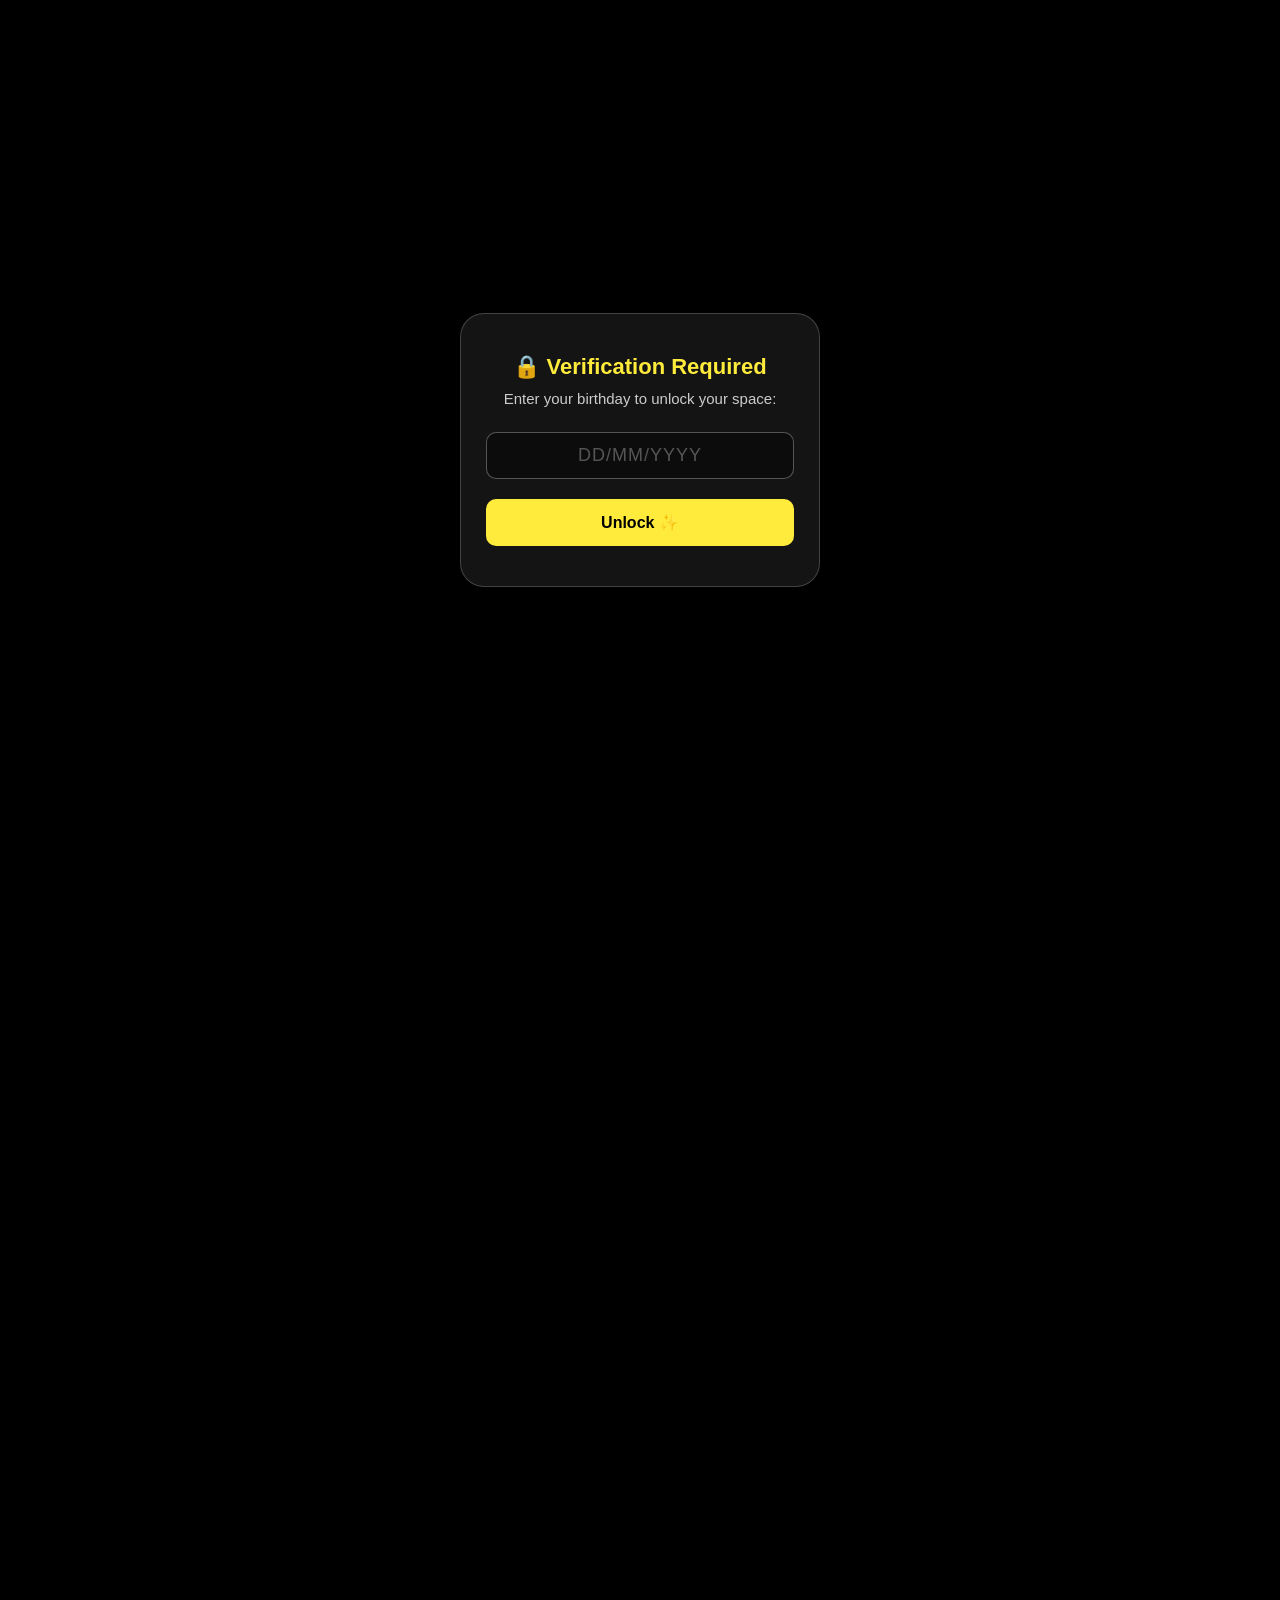
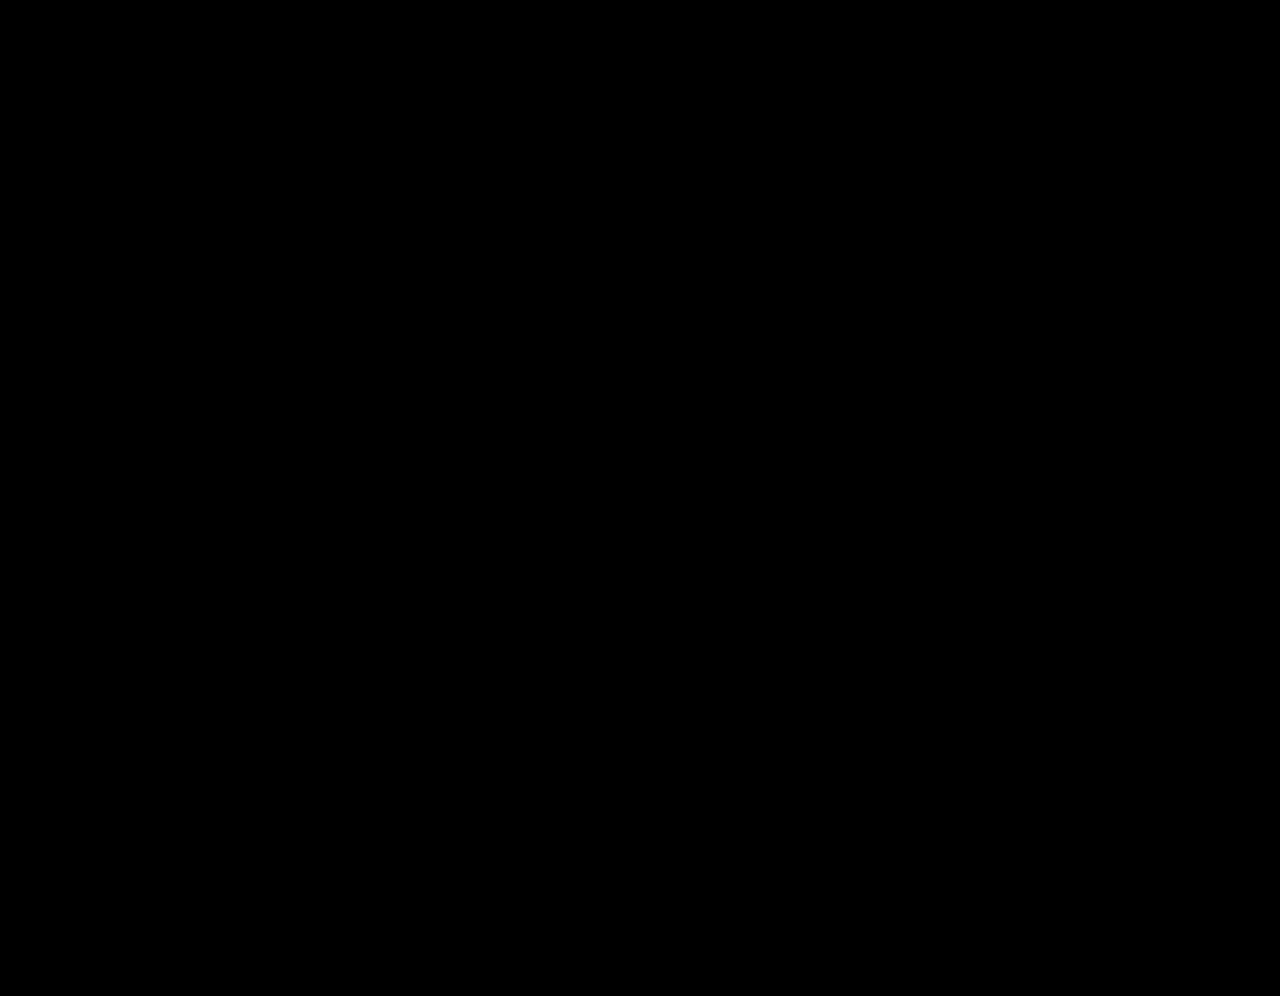
<file: index.html>
<!DOCTYPE html>
<html lang="en">
<head>
	<meta charset="UTF-8">
	<meta name="viewport" content="width=device-width, initial-scale=1.0">
	<title>azz lmao</title>
	<link rel="stylesheet" href="styles.css">
</head>
<body>

  <div id="birthday-gate">
    <div class="gate-card">
      <h3>🔒 Verification Required</h3>
      <p>Enter your birthday to unlock your space:</p>
      
      <input type="text" id="birthdate-input" placeholder="DD/MM/YYYY" maxlength="10">
      
      <button id="unlock-btn">Unlock ✨</button>
      <div id="error-message">Forgot your birthdayy?? BAAHAHAHAHHAHAH sorry it was a joke pls dont kill me</div>
    </div>
  </div>

  <div id="cake-transition">
    <div class="cake-wrapper">
      <div class="candle">
        <div class="flame" id="cake-flame"></div>
      </div>
      <div class="cake-layer layer-top"></div>
      <div class="cake-layer layer-bottom"></div>
      <h2 id="blow-text">Azfaaa Make a wish...</h2>
    </div>
  </div>

  <video
    autoplay
    muted
    loop
    playsinline
    preload="metadata"
    aria-hidden="true"
    class="background-video">
    <source src="videos/sunflowers.mp4" type="video/mp4">
  </video>

<div id="petals-container" aria-hidden="true"></div>

  <div class="page-wrapper">

    <header>
      <div class="header-content-wrapper">

        <video autoplay muted loop playsinline class="header-mini-video left-video">
          <source src="videos/cici.mp4" type="video/mp4">
        </video>

        <div class="header-text">
          <h1>HAPPY BIRTHDAYYYY</h1>
          <div class="sub">Azfa Hanan Hanifah</div>
        </div>

        <video autoplay muted loop playsinline class="header-mini-video right-video">
          <source src="videos/cici.mp4" type="video/mp4">
        </video>
        
      </div>
    </header>

    <div class="featured-card-wrapper reveal">
      <div class="card featured-card">
        <div class="bubbles bubbles-featured">
          <span class="bubble"></span>
          <span class="bubble"></span>
          <span class="bubble"></span>
          <span class="bubble"></span>
          <span class="bubble"></span>
        </div>
        <h3> Welcome </h3>
        <p>Today is all about youuu. As you begin this new journey, I hope every beautiful thing finds you. Scroll down to tell me your wishes, see some memories, and listen to some songs I put together for your special dayy!</p>
        <div class="signature">— made with <span class="strike-this">my grueling time</span> love by Laskara</div>
      </div>
    </div>

    <main class="widgets-container reveal">
      
      <!-- kartu 1 -->
<div class="card-link" id="open-wish-btn" style="cursor: pointer;">
  <div
    class="card clickable-card"
    tabindex="0"
    role="button">
    <div class="bubbles bubbles-card-1">
      <span class="bubble"></span>
      <span class="bubble"></span>
      <span class="bubble"></span>
      <span class="bubble"></span>
    </div>
    <h3>✨ A Special Wish</h3>
    <p>After all my yap about your new journey, I hope I can be part of that journey with you. State your wish...</p>
    <div class="click-hint">Write a wish ↗️</div>
  </div>
</div>


      <!-- kartu 2 -->
      <a href="sweetmem/index.html" class="card-link transition-link">
        <div class="card clickable-card">
          <div class="bubbles bubbles-card-2">
            <span class="bubble"></span>
            <span class="bubble"></span>
            <span class="bubble"></span>
            <span class="bubble"></span>
          </div>
          <h3>📸 Sweet Memories</h3>
          <p>It's not much, but your friends are also here...</p>
          <div class="click-hint">Open gallery ↗️</div>
        </div>
      </a>

      <!-- kartu 3 -->
      <a href="https://open.spotify.com/playlist/1tT2HQpKBWAM8RQHKUKjFs?si=f00b3ecc9d1747d8" target="_blank" class="card-link">
        <div class="card clickable-card">
          <div class="bubbles bubbles-card-3">
            <span class="bubble"></span>
            <span class="bubble"></span>
            <span class="bubble"></span>
            <span class="bubble"></span>
          </div>
          <h3>🎵 For You</h3>
          <p>Songs that remind me of you...</p>
          <div class="click-hint">Listen on Spotify ↗️</div>
        </div>
      </a>
      
    </main>

    <div class="featured-card-wrapper reveal">

    <div class="card scroll-reminder" id="scroll-to-letter">

        <h3>🌻 One Last Thing</h3>

        <p>
            When you're done with these three, scroll down.
        </p>

        <div class="click-hint">
            I have one last thing I'd like to tell you. 
        </div>

    </div>

</div>

    <section class="letter-section reveal" id="letter-section">

    <div class="card letter-intro">

    <div class="bubbles bubbles-letter">
        <span class="bubble"></span>
        <span class="bubble"></span>
        <span class="bubble"></span>
        <span class="bubble"></span>
        <span class="bubble"></span>
    </div>

    <h3>🌻 I saved the best for last.</h3>

    <p id="seal-instruction">
        Click the sunflower.
    </p>

</div>

    <div class="seal-container">

        <div class="seal" id="seal">
            🌻
        </div>

    </div>

    <!-- kartu -->
    <div class="envelope" id="envelope">


        <div class="envelope-back"></div>


        <div class="letter-paper">
    <div class="click-me-label">🌻 Click me 🌻</div>
    <div id="letter-text"></div>
</div>


        <div class="fold-left"></div>


        <div class="fold-right"></div>


        <div class="fold-bottom"></div>


        <div class="envelope-flap"></div>

    </div>

  </section>

  </div>

<div id="wish-modal" class="wish-modal">
  <div class="wish-modal-content">
    <span class="close-wish">&times;</span>
    <h3>✨ Make Your Wish ✨</h3>
    <p>Write down anything you want for your new journey...</p>
    
    <textarea id="wish-textarea" placeholder="Type your wishes here, Azfa... 🌻&#10;Don't ask for Childe to be real tho" rows="5"></textarea>
    
    <button id="submit-wish-btn">Send to the Stars 🚀</button>
    <div id="wish-status-message"></div>
  </div>
</div>

<div id="page-cover">
    <div class="cover-title">
        📸 Sweet Memories
    </div>
</div>

<div id="letter-lightbox" class="letter-lightbox">

    <span class="close-letter">&times;</span>

    <div class="letter-lightbox-paper">

        <div id="letter-lightbox-content"></div>

    </div>

</div>

<script src="script.js" defer></script>

</body>
</html>
</file>
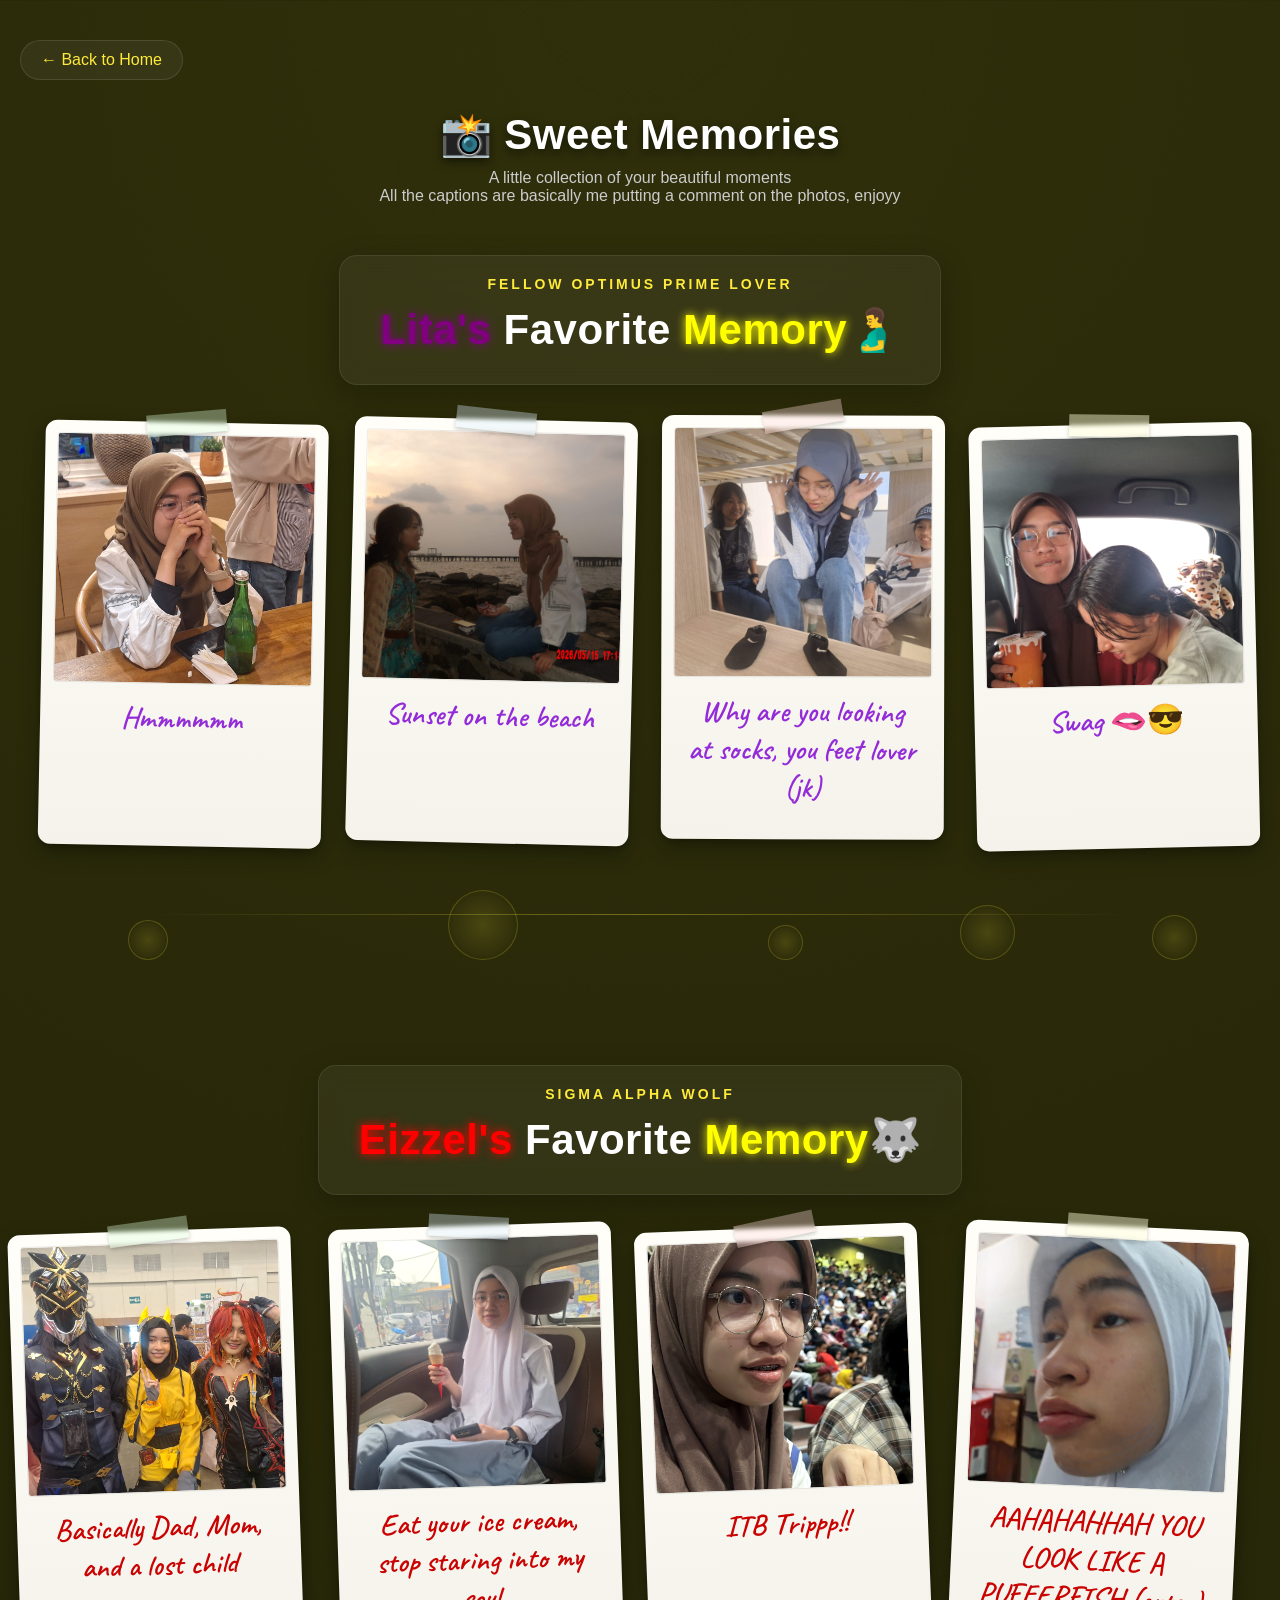
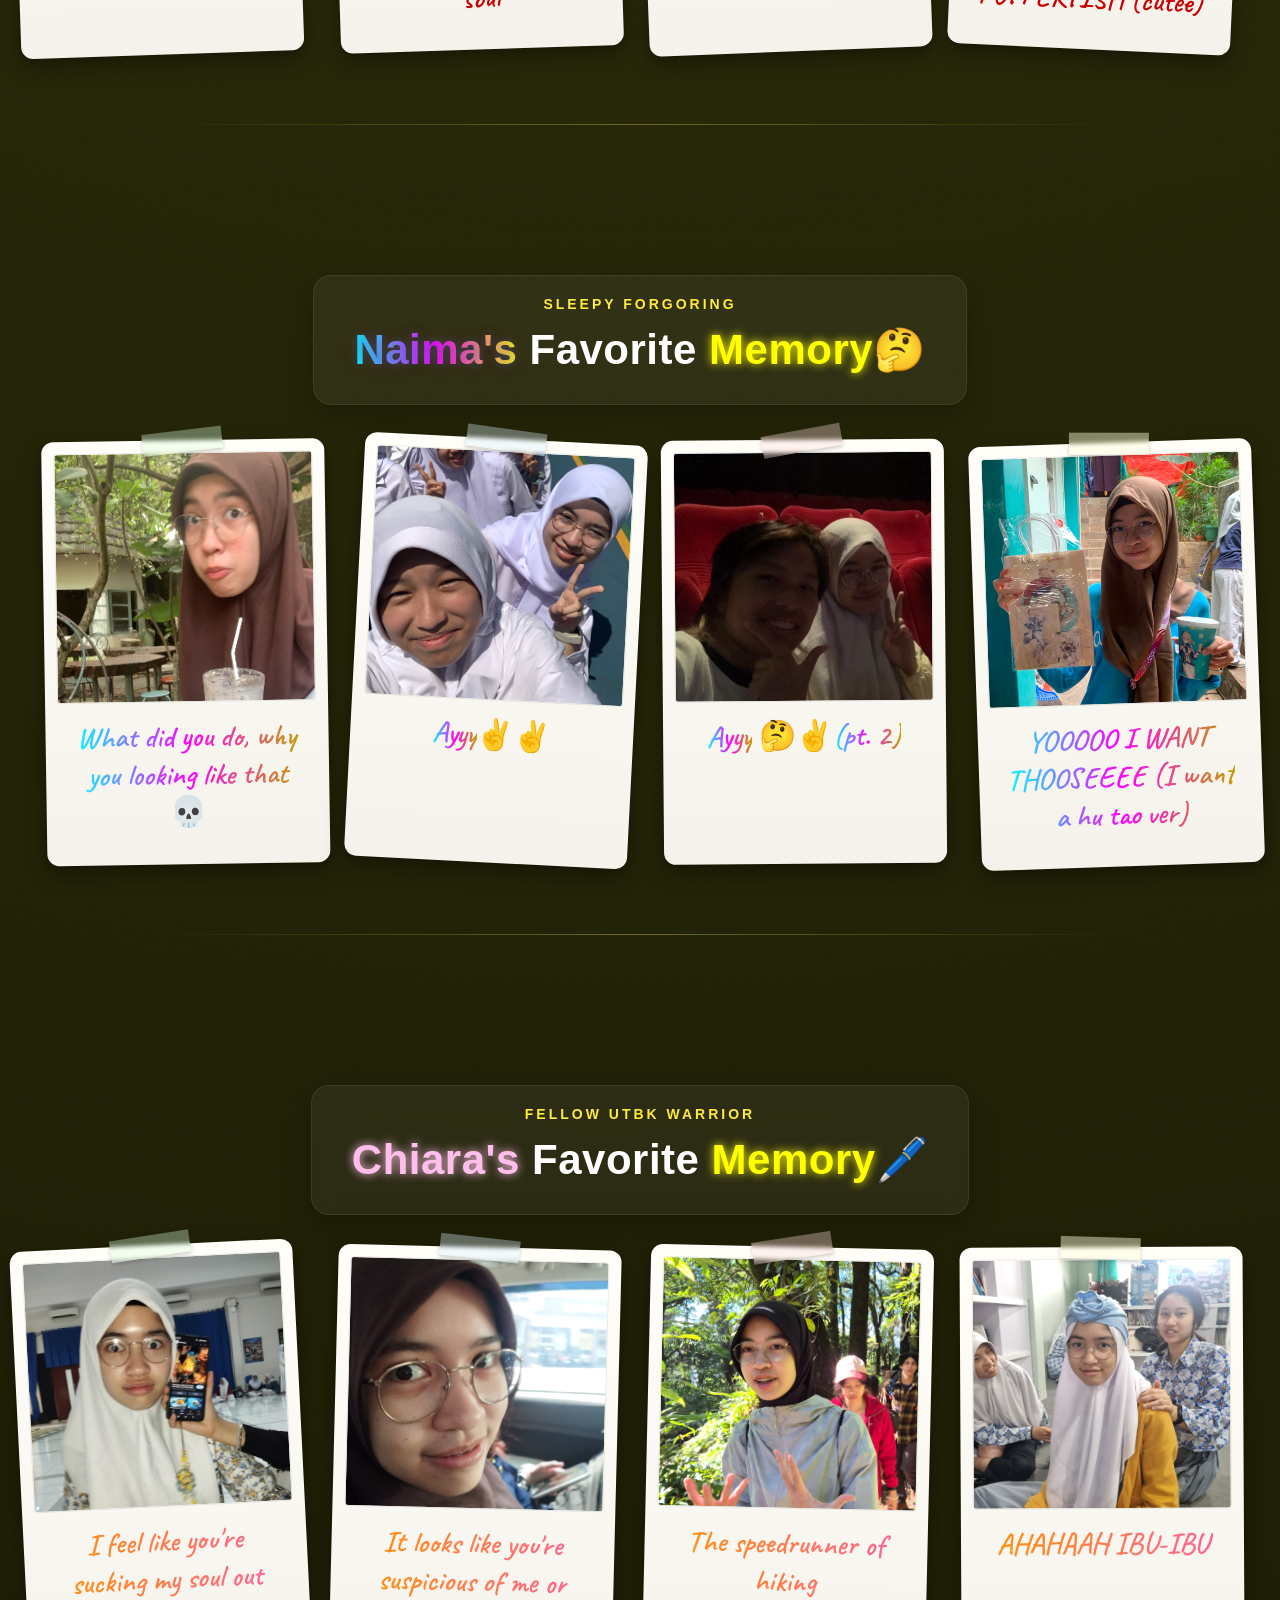
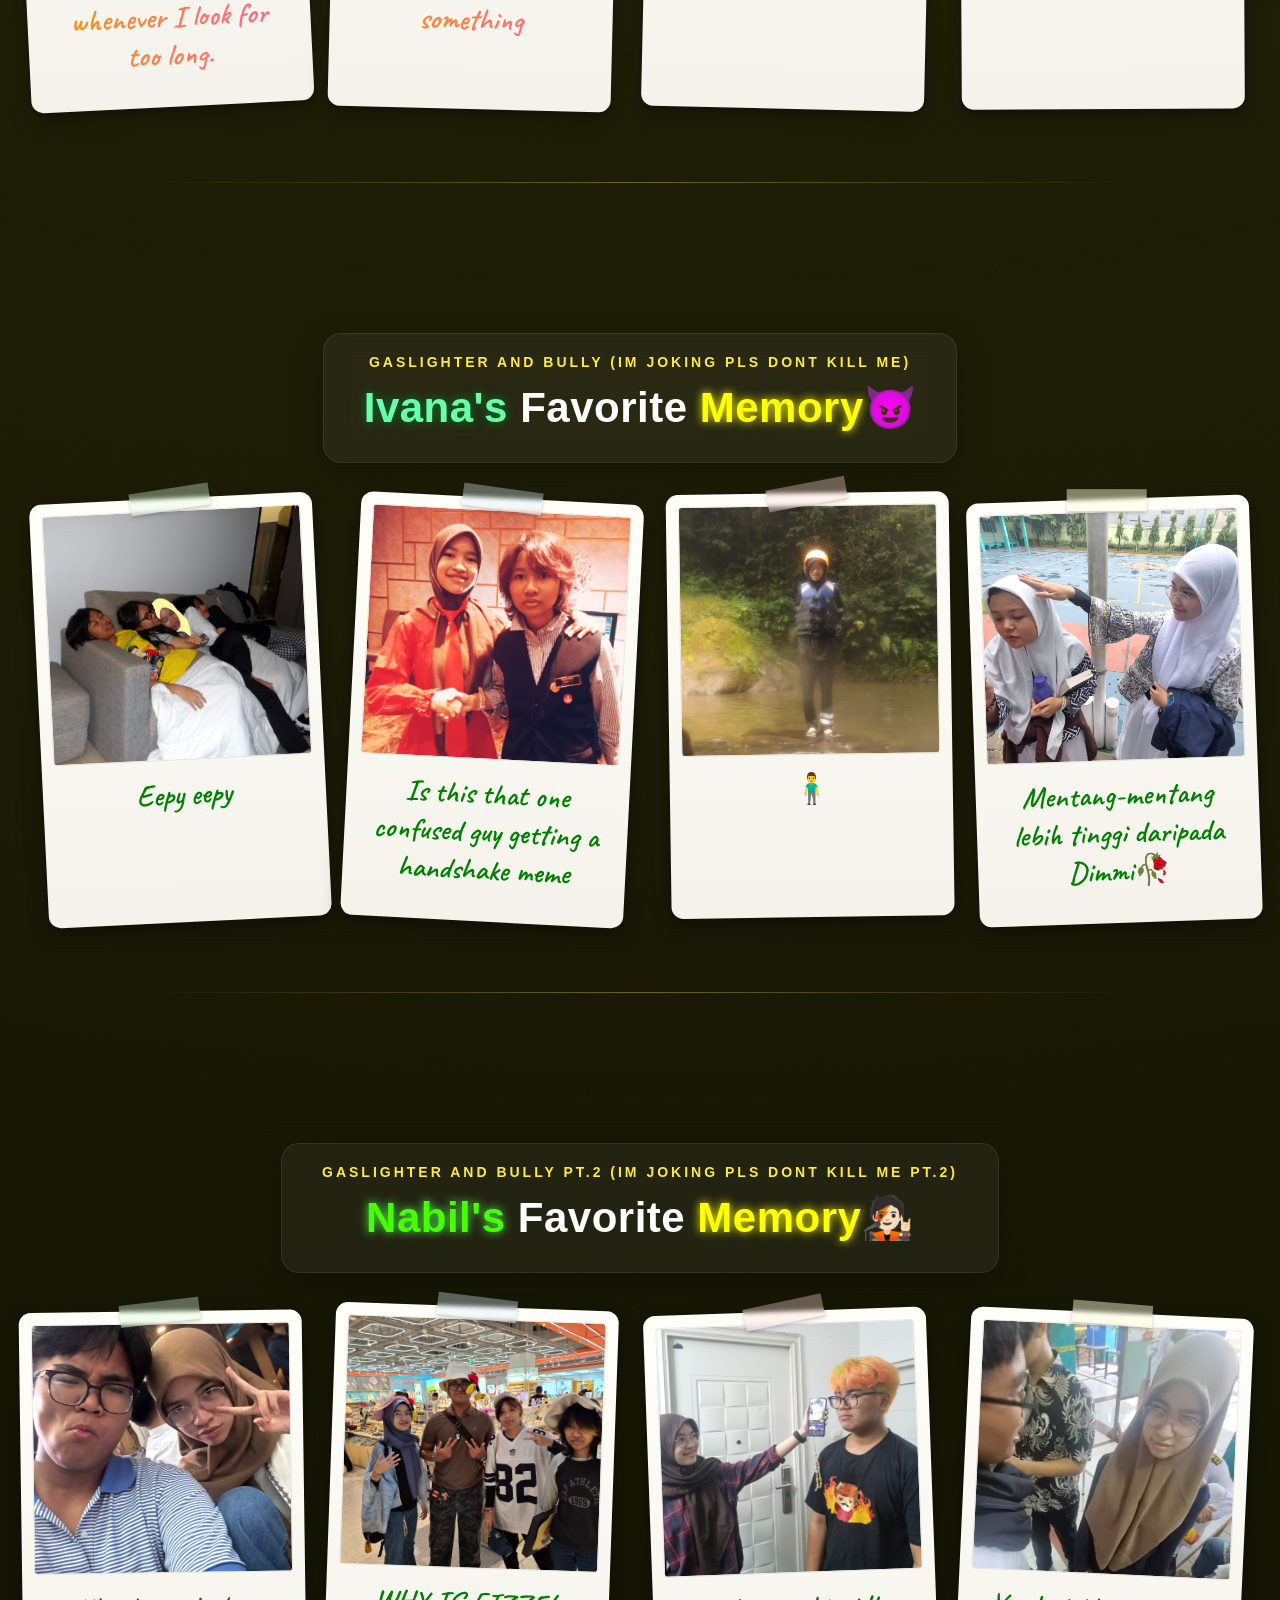
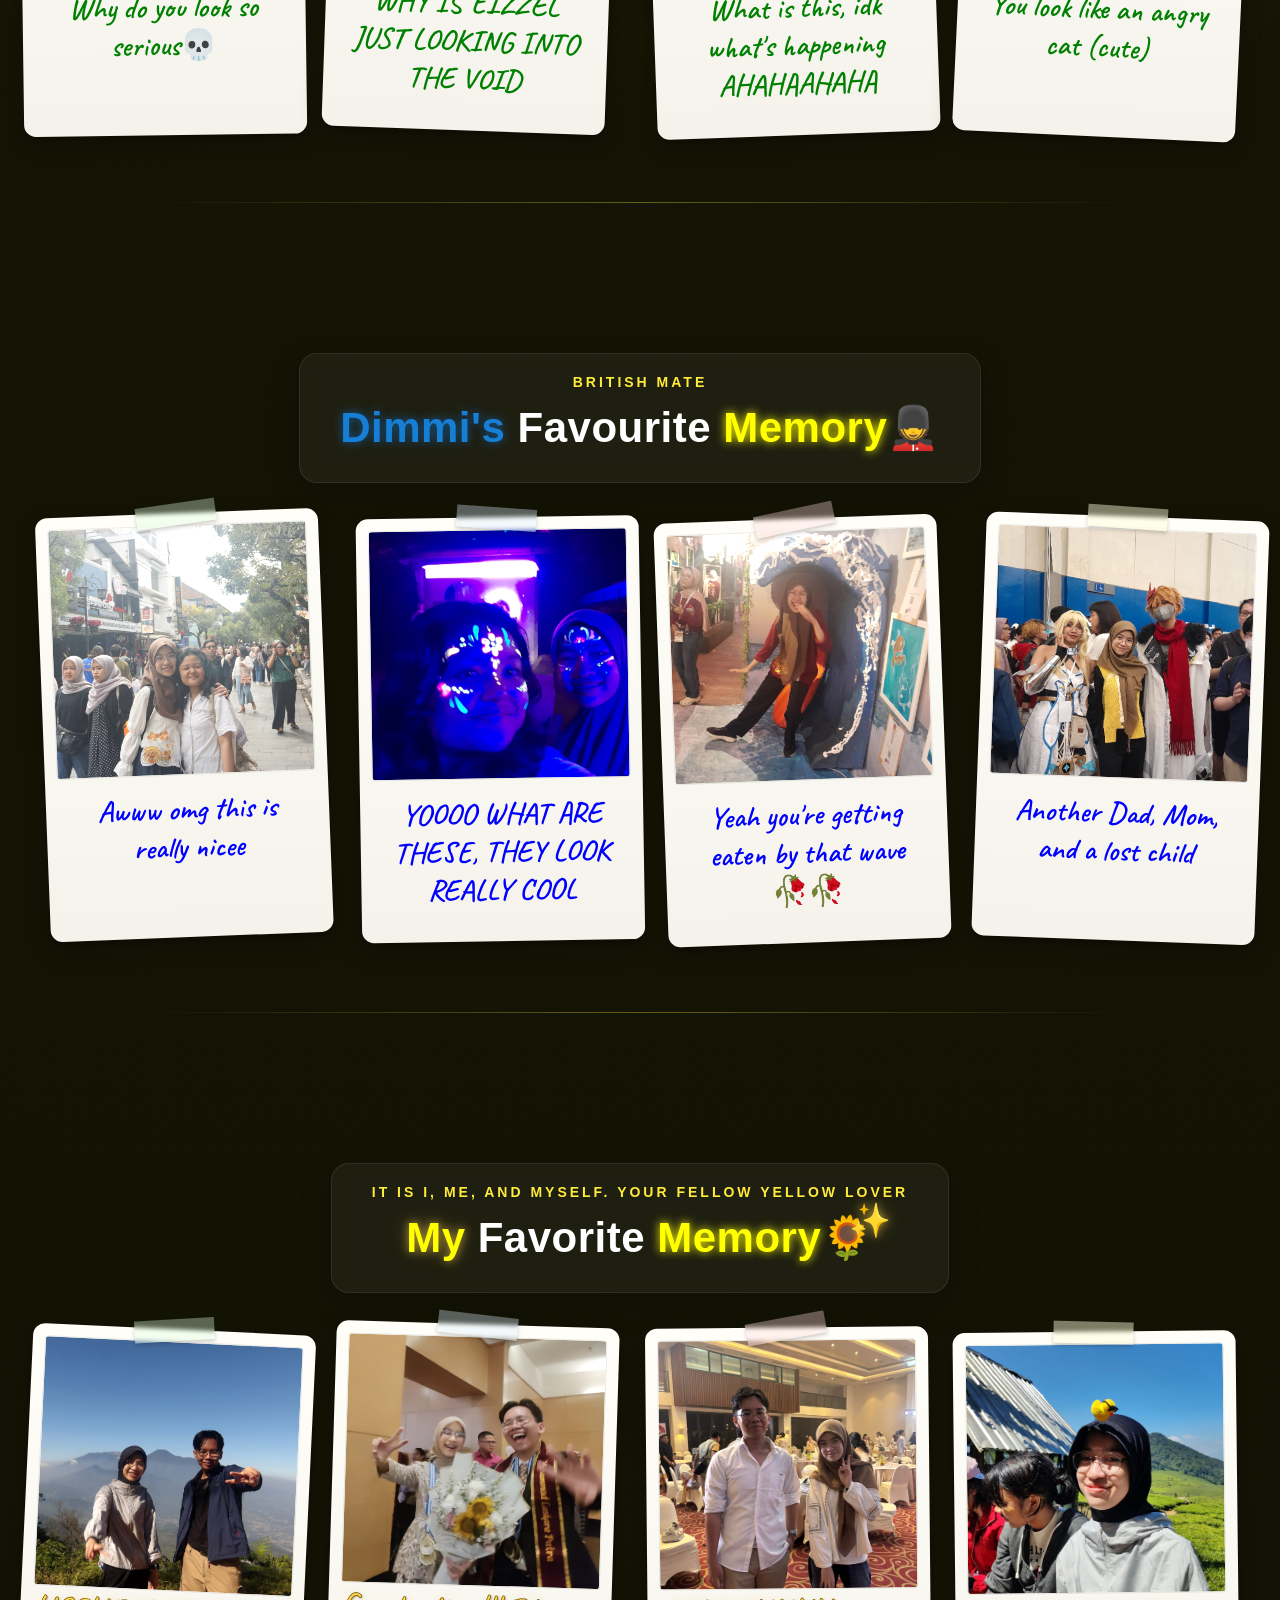
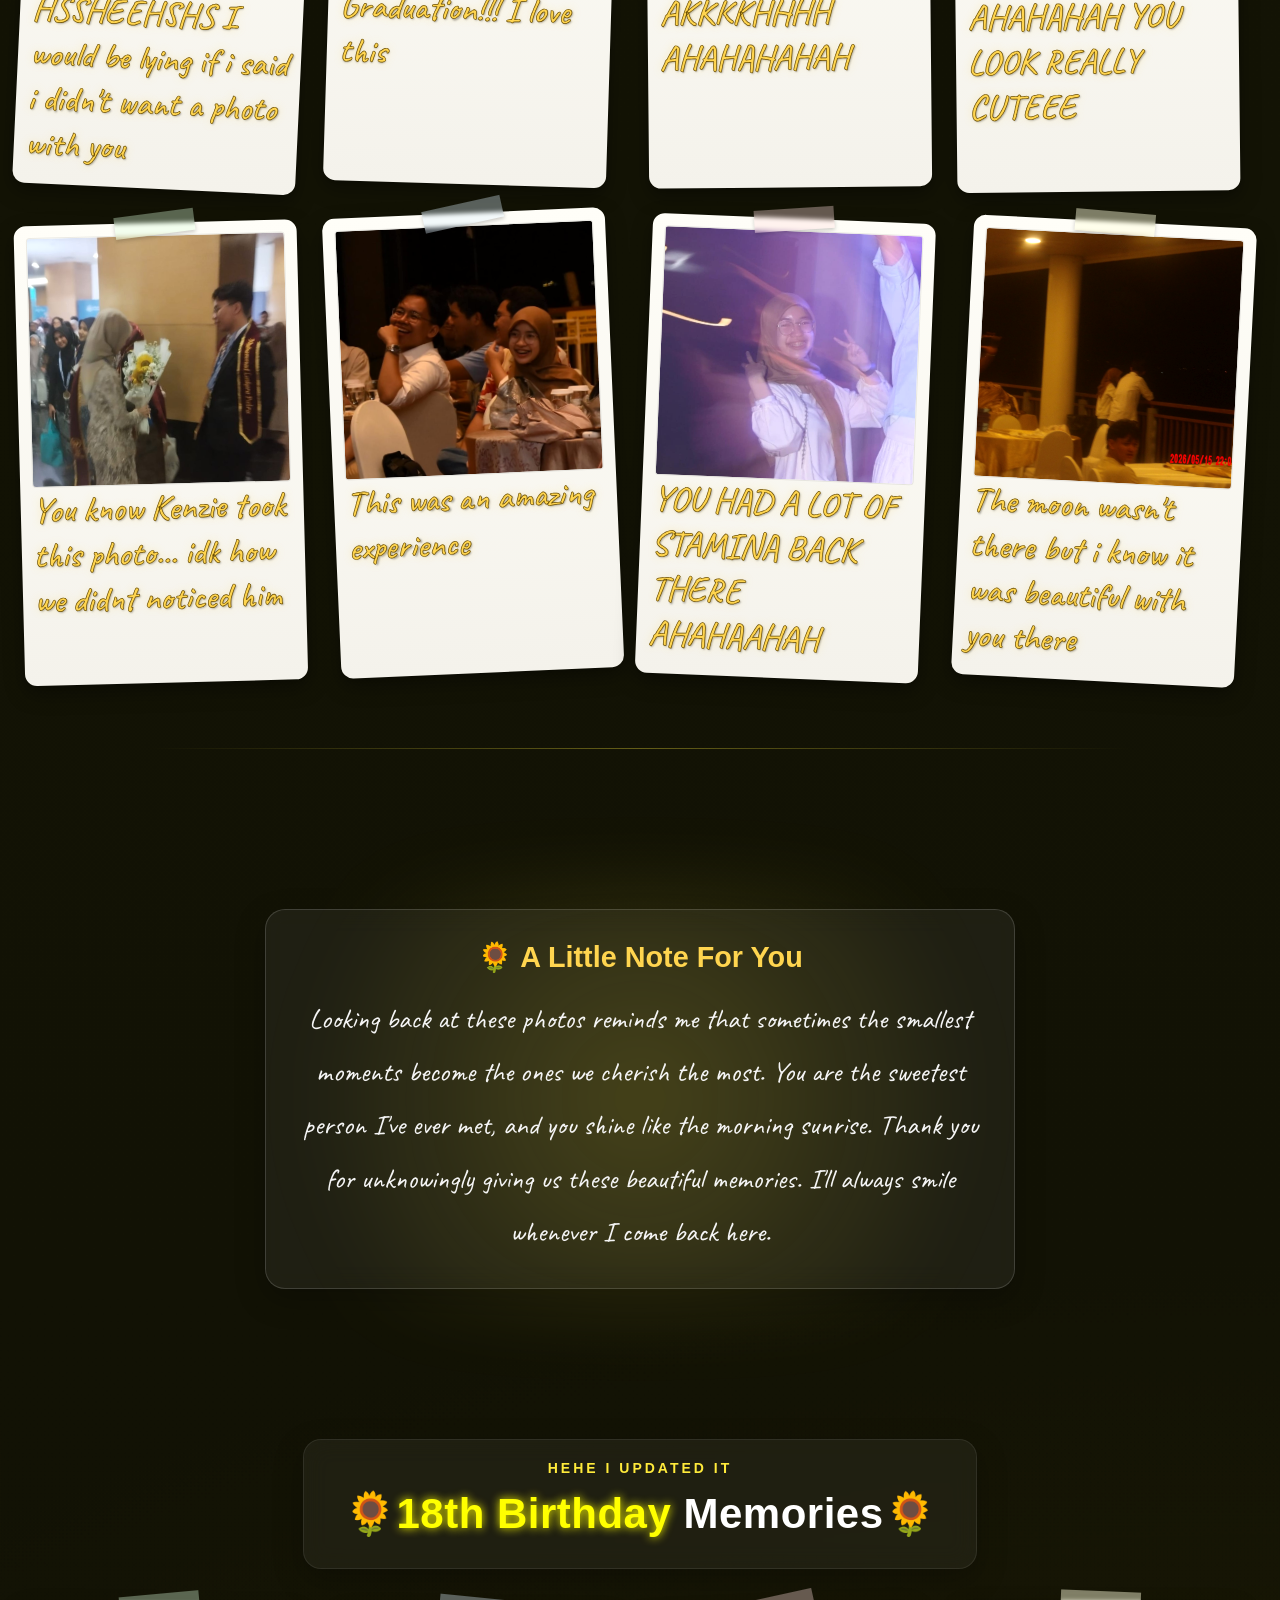
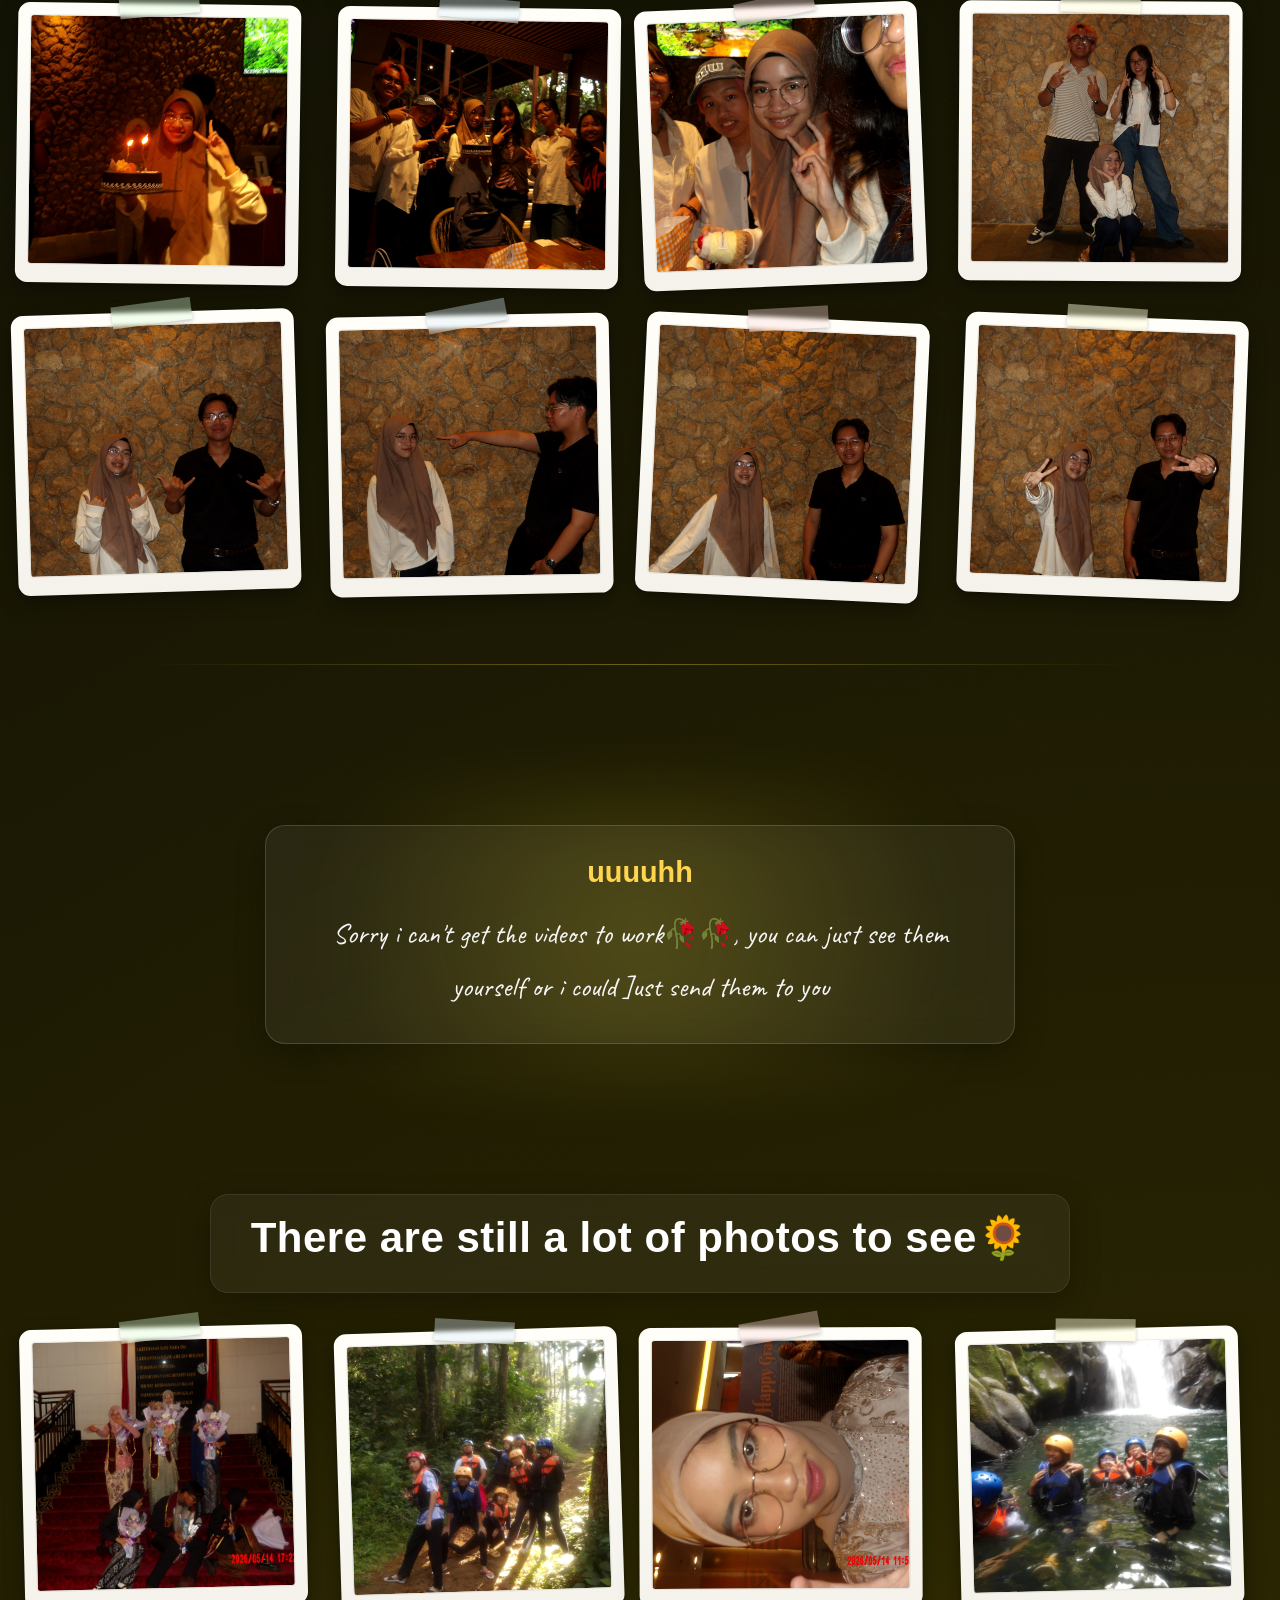
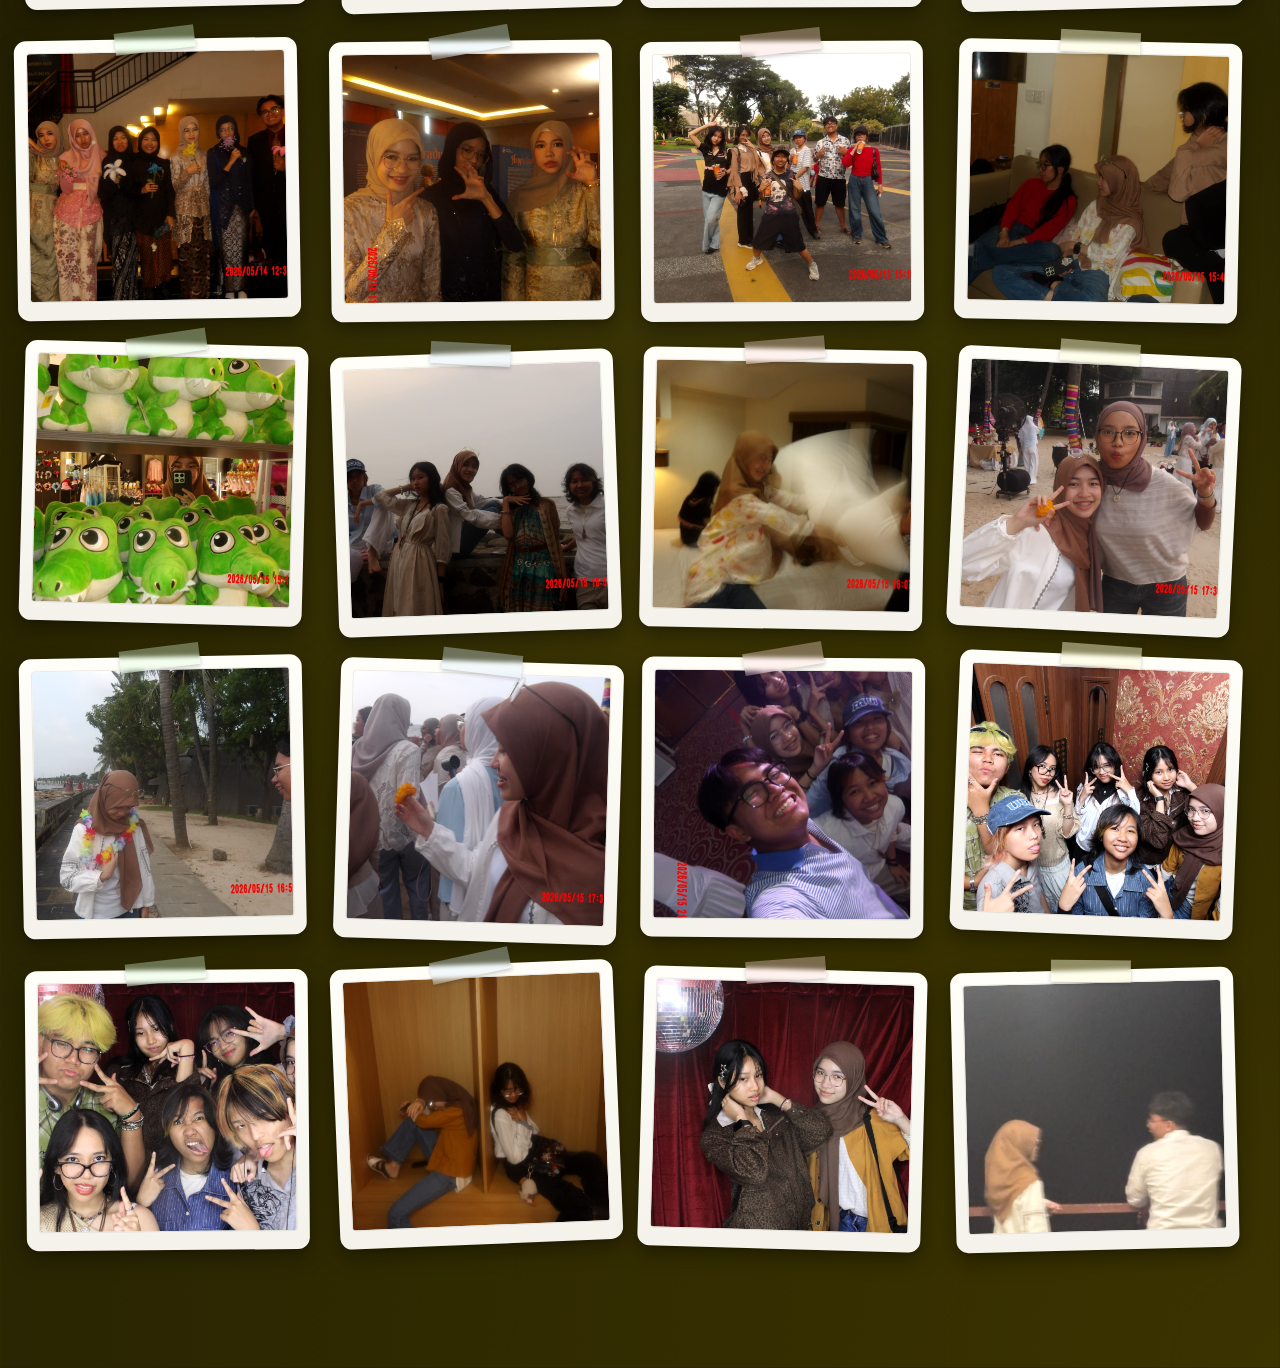
<file: sweetmem/index.html>
<!DOCTYPE html>
<html lang="en">
<head>
  <link href="https://fonts.googleapis.com/css2?family=Caveat:wght@500;600;700&display=swap" rel="stylesheet">
  <meta charset="UTF-8">
  <meta name="viewport" content="width=device-width, initial-scale=1.0">
  <title>Memories</title>
  <link rel="stylesheet" href="styles.css">
</head>
<body>

  <div class="bubbles">
    <span class="bubble"></span>
    <span class="bubble"></span>
    <span class="bubble"></span>
    <span class="bubble"></span>
    <span class="bubble"></span>
  </div>

  <div class="gallery-wrapper">
    <a href="../index.html" class="back-btn transition-link">
    ← Back to Home
</a>

    <header class="gallery-header">
      <h1>📸 Sweet Memories</h1>
      <p>A little collection of your beautiful moments<br>All the captions are basically me putting a comment on the photos, enjoyy</p>
    </header>

    <!-- Lita -->
    <main class="gallery-container">

    <section class="memory-section">
        <div class="section-header">

    <span class="memory-number">
        Fellow Optimus Prime Lover
    </span>

    <h2><span class="lita">Lita's</span> Favorite <span class="yellow">Memory</span>🫃</h2>

</div>

        <div class="gallery-grid">

            <div class="gallery-item"
                data-section="lita"
                data-index="0">
                <img src="mems/lita1.jpeg" alt="" class="gallery-img">
                <div class="img-caption1">Hmmmmmm</div>
            </div>

            <div class="gallery-item"
                data-section="lita"
                data-index="1">
                <img src="mems/lita2.jpeg" alt="" class="gallery-img">
                <div class="img-caption1">Sunset on the beach</div>
            </div>

            <div class="gallery-item"
                data-section="lita"
                data-index="2">
                <img src="mems/lita3.jpeg" alt="" class="gallery-img">
                <div class="img-caption1">Why are you looking at socks, you feet lover (jk)</div>
            </div>

            <div class="gallery-item"
                data-section="lita"
                data-index="3">
                <img src="mems/lita4.jpeg" alt="" class="gallery-img">
                <div class="img-caption1">Swag 🫦😎</div>
            </div>

        </div>
    </section>

<!-- Eizzel -->

    <section class="memory-section">
        <div class="section-header">

    <span class="memory-number">
        Sigma Alpha Wolf
    </span>

    <h2><span class="eizzel">Eizzel's</span> Favorite <span class="yellow">Memory</span>🐺</h2>

</div>

        <div class="gallery-grid">

            <div class="gallery-item"
                data-section="eizzel"
                data-index="0">
                <img src="mems/eizzel1.jpeg" alt="" class="gallery-img">
                <div class="img-caption2">Basically Dad, Mom, and a lost child</div>
            </div>

            <div class="gallery-item"
                data-section="eizzel"
                data-index="1">
                <img src="mems/eizzel2.jpeg" alt="" class="gallery-img">
                <div class="img-caption2">Eat your ice cream, stop staring into my soul</div>
            </div>

            <div class="gallery-item"
                data-section="eizzel"
                data-index="2">
                <img src="mems/eizzel3.jpeg" alt="" class="gallery-img">
                <div class="img-caption2">ITB Trippp!!</div>
            </div>

            <div class="gallery-item"
                data-section="eizzel"
                data-index="3">
                <img src="mems/eizzel4.jpeg" alt="" class="gallery-img">
                <div class="img-caption2">AAHAHAHHAH YOU LOOK LIKE A PUFFERFISH (cutee)</div>
            </div>

        </div>
    </section>

    <!-- Naima -->

<section class="memory-section">
        <div class="section-header">

    <span class="memory-number">
        sleepy forgoring
    </span>

    <h2><span class="naima">Naima's</span> Favorite <span class="yellow">Memory</span>🤔</h2>

</div>

        <div class="gallery-grid">

            <div class="gallery-item"
                data-section="naima"
                data-index="0">
                <img src="mems/naima1.jpeg" alt="" class="gallery-img">
                <div class="img-caption3"><span class="gradient-blue-red">What did you do, why you looking like that</span>💀</div>
            </div>

            <div class="gallery-item"
                data-section="naima"
                data-index="1">
                <img src="mems/naima2.jpeg" alt="" class="gallery-img">
                <div class="img-caption3"><span class="gradient-blue-red">Ayyy</span>✌️✌️</div>
            </div>

            <div class="gallery-item"
                data-section="naima"
                data-index="2">
                <img src="mems/naima3.jpeg" alt="" class="gallery-img">
                <div class="img-caption3"><span class="gradient-blue-red">Ayyy</span> 🤔✌️<span class="gradient-blue-red">(pt. 2) </span></div>
            </div>

            <div class="gallery-item"
                data-section="naima"
                data-index="3">
                <img src="mems/naima4.jpeg" alt="" class="gallery-img">
                <div class="img-caption3"><span class="gradient-blue-red">YOOOOO I WANT THOOSEEEE (I want a hu tao ver)</span></div>
            </div>

        </div>
    </section>

    <!-- Chiara -->

<section class="memory-section">
        <div class="section-header">

    <span class="memory-number">
        Fellow UTBK Warrior
    </span>

    <h2><span class="chiara">Chiara's</span> Favorite <span class="yellow">Memory</span>🖊️</h2>

</div>

        <div class="gallery-grid">

            <div class="gallery-item"
                data-section="chiara"
                data-index="0">
                <img src="mems/chiara1.jpeg" alt="" class="gallery-img">
                <div class="img-caption4">I feel like you're sucking my soul out whenever I look for too long.</div>
            </div>

            <div class="gallery-item"
                data-section="chiara"
                data-index="1">
                <img src="mems/chiara2.jpeg" alt="" class="gallery-img">
                <div class="img-caption4">It looks like you're suspicious of me or something</div>
            </div>

            <div class="gallery-item"
                data-section="chiara"
                data-index="2">
                <img src="mems/chiara3.jpeg" alt="" class="gallery-img">
                <div class="img-caption4">The speedrunner of hiking</div>
            </div>

            <div class="gallery-item"
                data-section="chiara"
                data-index="3">
                <img src="mems/chiara4.jpeg" alt="" class="gallery-img">
                <div class="img-caption4">AHAHAAH IBU-IBU</div>
            </div>

        </div>
    </section>

<!-- Ivana -->

<section class="memory-section">
        <div class="section-header">

    <span class="memory-number">
        Gaslighter and Bully (im joking pls dont kill me)
    </span>

    <h2><span class="ivana">Ivana's</span> Favorite <span class="yellow">Memory</span>😈</h2>

</div>

        <div class="gallery-grid">

            <div class="gallery-item"
                data-section="ivana"
                data-index="0">
                <img src="mems/ivana1.jpeg" alt="" class="gallery-img">
                <div class="img-caption5">Eepy eepy</div>
            </div>

            <div class="gallery-item"
                data-section="ivana"
                data-index="1">
                <img src="mems/ivana2.jpeg" alt="" class="gallery-img">
                <div class="img-caption5">Is this that one confused guy getting a handshake meme</div>
            </div>

            <div class="gallery-item"
                data-section="ivana"
                data-index="2">
                <img src="mems/ivana3.jpeg" alt="" class="gallery-img">
                <div class="img-caption5">🧍‍♂️</div>
            </div>

            <div class="gallery-item"
                data-section="ivana"
                data-index="3">
                <img src="mems/ivana4.jpeg" alt="" class="gallery-img">
                <div class="img-caption5">Mentang-mentang lebih tinggi daripada Dimmi🥀</div>
            </div>

        </div>
    </section>

<!-- Nabil -->

<section class="memory-section">
        <div class="section-header">

    <span class="memory-number">
        Gaslighter and Bully pt.2 (im joking pls dont kill me pt.2)
    </span>

    <h2><span class="nabil">Nabil's</span> Favorite <span class="yellow">Memory</span>🧑🏻‍🎤</h2>

</div>

        <div class="gallery-grid">

            <div class="gallery-item"
                data-section="nabil"
                data-index="0">
                <img src="mems/nabil1.jpeg" alt="" class="gallery-img">
                <div class="img-caption6">Why do you look so serious💀</div>
            </div>

            <div class="gallery-item"
                data-section="nabil"
                data-index="1">
                <img src="mems/nabil2.jpeg" alt="" class="gallery-img">
                <div class="img-caption6">WHY IS EIZZEL JUST LOOKING INTO THE VOID</div>
            </div>

            <div class="gallery-item"
                data-section="nabil"
                data-index="2">
                <img src="mems/nabil3.jpeg" alt="" class="gallery-img">
                <div class="img-caption6">What is this, idk what's happening AHAHAAHAHA</div>
            </div>

            <div class="gallery-item"
                data-section="nabil"
                data-index="3">
                <img src="mems/nabil4.jpeg" alt="" class="gallery-img">
                <div class="img-caption6">You look like an angry cat (cute)</div>
            </div>

        </div>
    </section>

    <!-- Dimmi -->

<section class="memory-section">
        <div class="section-header">

    <span class="memory-number">
        British Mate
    </span>

    <h2><span class="dimmi">Dimmi's</span> Favourite <span class="yellow">Memory</span>💂</h2>

</div>

        <div class="gallery-grid">

            <div class="gallery-item"
                data-section="dimmi"
                data-index="0">
                <img src="mems/dimmi1.jpeg" alt="" class="gallery-img">
                <div class="img-caption7">Awww omg this is really nicee</div>
            </div>

            <div class="gallery-item"
                data-section="dimmi"
                data-index="1">
                <img src="mems/dimmi2.jpeg" alt="" class="gallery-img">
                <div class="img-caption7">YOOOO WHAT ARE THESE, THEY LOOK REALLY COOL</div>
            </div>

            <div class="gallery-item"
                data-section="dimmi"
                data-index="2">
                <img src="mems/dimmi3.jpeg" alt="" class="gallery-img">
                <div class="img-caption7">Yeah you're getting eaten by that wave🥀🥀</div>
            </div>

            <div class="gallery-item"
                data-section="dimmi"
                data-index="3">
                <img src="mems/dimmi4.jpeg" alt="" class="gallery-img">
                <div class="img-caption7">Another Dad, Mom, and a lost child</div>
            </div>

        </div>
    </section>

<!-- lask -->

<section class="memory-section">

    <div class="section-header">
        <span class="memory-number">
            it is i, me, and myself. your fellow yellow lover
        </span>

        <h2><span class="las">My</span> Favorite <span class="yellow">Memory</span>🌻</h2>
    </div>

    <div class="gallery-grid">

        <div class="gallery-item" data-section="las" data-index="0">
            <img src="mems/las1.jpeg" class="gallery-img">
            <div class="img-caption8">HSSHEEHSHS I would be lying if i said i didn't want a photo with you</div>
        </div>

        <div class="gallery-item" data-section="las" data-index="1">
            <img src="mems/las2.jpeg" class="gallery-img">
            <div class="img-caption8">Graduation!!! I love this</div>
        </div>

        <div class="gallery-item" data-section="las" data-index="2">
            <img src="mems/las3.jpeg" class="gallery-img">
            <div class="img-caption8">AKKKKHHHH AHAHAHAHAH</div>
        </div>

        <div class="gallery-item" data-section="las" data-index="3">
            <img src="mems/las4.jpeg" class="gallery-img">
            <div class="img-caption8">AHAHAHAH YOU LOOK REALLY CUTEEE</div>
        </div>

        <div class="gallery-item" data-section="las" data-index="4">
            <img src="mems/las5.jpeg" class="gallery-img">
            <div class="img-caption8">You know Kenzie took this photo... idk how we didnt noticed him</div>
        </div>

        <div class="gallery-item" data-section="las" data-index="5">
            <img src="mems/las7.jpeg" class="gallery-img">
            <div class="img-caption8">This was an amazing experience</div>
        </div>

        <div class="gallery-item" data-section="las" data-index="6">
            <img src="mems/las8.jpeg" class="gallery-img">
            <div class="img-caption8">YOU HAD A LOT OF STAMINA BACK THERE AHAHAAHAH</div>
        </div>

        <div class="gallery-item" data-section="las" data-index="7">
            <img src="mems/las6.jpeg" class="gallery-img">
            <div class="img-caption8">The moon wasn't there but i know it was beautiful with you there</div>
        </div>

    </div>

</section>

<div class="memory-ending">

    <h3>🌻 A Little Note For You</h3>

    <p>
        Looking back at these photos reminds me that sometimes the smallest moments become the ones we cherish the most. You are the sweetest person I've ever met, and you shine like the morning sunrise. Thank you for unknowingly giving us these beautiful memories. I'll always smile whenever I come back here.
    </p>

</div>

<section class="memory-section">

    <div class="section-header">
        <span class="memory-number">
            Hehe i updated it
        </span>

        <h2>
            🌻<span class="yellow">18th Birthday</span> Memories🌻
        </h2>
    </div>

    <div class="gallery-grid">

         <div class="gallery-item" data-section="bday" data-index="0">
            <img src="mems/bday1.JPG" class="gallery-img">
            
        </div>

         <div class="gallery-item" data-section="bday" data-index="1">
            <img src="mems/bday3.JPG" class="gallery-img">
            
        </div>

         <div class="gallery-item" data-section="bday" data-index="2">
            <img src="mems/bday4.JPG" class="gallery-img">
            
        </div>

         <div class="gallery-item" data-section="bday" data-index="3">
            <img src="mems/bday5.JPG" class="gallery-img">
            
        </div>
        
        <div class="gallery-item" data-section="us" data-index="0">
            <img src="mems/us1.JPG" class="gallery-img">
            
        </div>

         <div class="gallery-item" data-section="us" data-index="1">
            <img src="mems/us2.JPG" class="gallery-img">
            
        </div>

         <div class="gallery-item" data-section="us" data-index="2">
            <img src="mems/us3.JPG" class="gallery-img">
            
        </div>

         <div class="gallery-item" data-section="us" data-index="3">
            <img src="mems/us4.JPG" class="gallery-img">
            
        </div>

    </div>

</section>

<div class="memory-ending">

    <h3>uuuuhh</h3>

    <p>
        Sorry i can't get the videos to work🥀🥀, you can just see them yourself or i could ]ust send them to you
    </p>

</div>

<section class="memory-section">

    <div class="section-header">

        <h2>There are still a lot of photos to see🌻</h2>
    </div>

    <div class="gallery-grid">

        <div class="gallery-item" data-section="las" data-index="0">
            <img src="mems/mem1.jpeg" class="gallery-img">
            
        </div>

        <div class="gallery-item" data-section="las" data-index="1">
            <img src="mems/mem2.jpeg" class="gallery-img">
           
        </div>

        <div class="gallery-item" data-section="las" data-index="2">
            <img src="mems/mem3.jpeg" class="gallery-img">
            
        </div>

        <div class="gallery-item" data-section="las" data-index="3">
            <img src="mems/mem4.jpeg" class="gallery-img">
           
        </div>

        <div class="gallery-item" data-section="las" data-index="4">
            <img src="mems/mem5.jpeg" class="gallery-img">
           
        </div>

        <div class="gallery-item" data-section="las" data-index="5">
            <img src="mems/mem6.jpeg" class="gallery-img">
            
        </div>

        <div class="gallery-item" data-section="las" data-index="6">
            <img src="mems/mem7.jpeg" class="gallery-img">
            
        </div>

        <div class="gallery-item" data-section="las" data-index="7">
            <img src="mems/mem8.jpeg" class="gallery-img">
            
        </div>

        <div class="gallery-item" data-section="las" data-index="8">
            <img src="mems/mem9.jpeg" class="gallery-img">
           
        </div>

        <div class="gallery-item" data-section="las" data-index="9">
            <img src="mems/mem10.jpeg" class="gallery-img">
           
        </div>

        <div class="gallery-item" data-section="las" data-index="10">
            <img src="mems/mem11.jpeg" class="gallery-img">
           
        </div>

        <div class="gallery-item" data-section="las" data-index="11">
            <img src="mems/mem12.jpeg" class="gallery-img">
           
        </div>

        <div class="gallery-item" data-section="las" data-index="12">
            <img src="mems/mem13.jpeg" class="gallery-img">
            
        </div>

        <div class="gallery-item" data-section="las" data-index="13">
            <img src="mems/mem14.jpeg" class="gallery-img">
           
        </div>

        <div class="gallery-item" data-section="las" data-index="14">
            <img src="mems/mem15.jpeg" class="gallery-img">
            
        </div>

        <div class="gallery-item" data-section="las" data-index="15">
            <img src="mems/mem16.jpeg" class="gallery-img">
            
        </div>

        <div class="gallery-item" data-section="las" data-index="16">
            <img src="mems/mem17.jpeg" class="gallery-img">
           
        </div>

        <div class="gallery-item" data-section="las" data-index="17">
            <img src="mems/mem18.jpeg" class="gallery-img">
          
        </div>

        <div class="gallery-item" data-section="las" data-index="18">
            <img src="mems/mem19.jpeg" class="gallery-img">
           
        </div>

        <div class="gallery-item" data-section="las" data-index="19">
            <img src="mems/mem20.jpeg" class="gallery-img">
            
        </div>

    </div>

</section>

</main>
  </div>

  <div id="lightbox" class="lightbox">

    <span class="close-lightbox">&times;</span>

    <button class="nav-btn prev-btn">&#10094;</button>

    <img class="lightbox-content" id="lightbox-img" style="display:none;">

<video
    class="lightbox-content"
    id="lightbox-video"
    controls
    style="display:none;">
</video>

    <button class="nav-btn next-btn">&#10095;</button>

    <div id="lightbox-caption"></div>

    <div id="lightbox-counter"></div>

</div>

<div id="page-cover">
    <div class="cover-title"></div>
</div>

  <script src="script.js"></script>
</body>
</html>
</file>
<file: styles.css>
* {
  margin: 0;
  padding: 0;
  box-sizing: border-box;
}

body {
  font-family: 'Segoe UI', Tahoma, Geneva, Verdana, sans-serif;
  background-color: #000; 
  overflow-x: hidden; 
}

.background-video {
  position: fixed;
  top: 0;
  left: 0;
  width: 100vw;
  height: 100vh;
  object-fit: cover;
  z-index: -1;
}

.page-wrapper {
  position: relative;
  z-index: 1;
  width: 100%;

  opacity: 0;
  transform: translateY(35px);
  filter: blur(20px);

  pointer-events: none;

  transition:
      opacity 1.2s ease,
      transform 1.2s ease,
      filter 1.2s ease;
}

.page-wrapper.content-unlocked {
  opacity: 1;
  transform: translateY(0);
  filter: blur(0);

  pointer-events: auto;
}

header {
  padding: 10vh 20px 20px 20px; 
  text-align: center;
  min-height: 50vh;
  display: flex;
  flex-direction: column;
  justify-content: flex-start;
  align-items: center;
}

.header-content-wrapper {
  display: flex;
  align-items: center;
  justify-content: center;
  gap: 30px;
  width: 100%;
  max-width: 1200px;
}

.header-text {
  display: flex;
  flex-direction: column;
  align-items: center;
}

header h1 {
  font-size: clamp(2rem, 6vw, 3rem);
  color: #ffffff;
  -webkit-text-stroke: 1px #000000;
  text-shadow: 0px 4px 10px rgba(0, 0, 0, 0.5);
  margin-bottom: 10px;
  white-space: nowrap; 
}

header .sub {
  font-size: clamp(1.3rem,4vw,2rem);
  font-weight: bold;
  color: #ffeb3b;
  -webkit-text-stroke: 0.75px #000000;
  text-shadow: 0px 2px 8px rgba(0, 0, 0, 0.5);
}

.header-mini-video {
  width: 80px;
  height: 80px;
  object-fit: cover;
  border-radius: 50%;
  box-shadow: 0px 4px 15px rgba(0, 0, 0, 0.5);
  -webkit-transform: translate3d(0, 0, 0);
  transform: translate3d(0, 0, 0);
  will-change: transform; 
  backface-visibility: hidden;
  -webkit-backface-visibility: hidden;
}

@media (max-width: 768px) {
  .header-content-wrapper { flex-direction: column; gap: 15px; }
  header h1 { white-space: normal; line-height: 1.2;}
  header .sub { font-size: 22px; margin-top: 5px;}
  .header-mini-video { width: 65px; height: 65px; }
  .card { padding: 25px 20px; }
  .card p { font-size: 15px; }
}

.card {
  position: relative; 
  overflow: hidden; 
  background: rgba(20, 20, 20, 0.5); 
  backdrop-filter: blur(18px);
  -webkit-backdrop-filter: blur(18px);
  border: 1px solid rgba(255, 255, 255, 0.18);
  border-radius: 20px;
  padding: clamp(22px,4vw,35px);
  color: #ffffff;
  box-shadow: 0 20px 50px 0 rgba(0, 0, 0, 0.5); 
  transition:
    transform .35s ease,
    border-color .35s ease,
    background-color .35s ease,
    box-shadow .35s ease;
  display: flex;
  flex-direction: column;
  min-height: 230px;
  height: 100%;
}

@media (hover:hover){

    .card:hover{

        transform:translateY(-8px) scale(1.015);

        box-shadow:
            0 28px 60px rgba(0,0,0,.45);

    }

}

@media (hover: hover) {

  .clickable-card:hover {
    background: rgba(40, 40, 40, 0.6);
    border-color: rgba(255, 235, 59, 0.5);
    cursor: pointer;
  }

}

.card h3, .card p, .card .signature, .card .click-hint {
  position: relative;
  z-index: 2; 
}

.card h3 {
  font-size: 24px;
  margin-bottom: 16px;
  color: #ffeb3b;
  letter-spacing: 0.5px;
}

.card p {
  font-size: 17px;
  line-height: 1.7;
  color: #ffffff;
}

.bubbles {
  position: absolute;
  top: 0;
  left: 0;
  width: 100%;
  height: 100%;
  z-index: 1;
  pointer-events: none;
}

.bubble {
  position: absolute;
  background: radial-gradient(circle, rgba(255, 235, 59, 0.25) 0%, rgba(255, 235, 59, 0.05) 70%); 
  border: 1px solid rgba(255, 235, 59, 0.4);
  border-radius: 50%;
  bottom: -60px;
  animation: floatUp 12s infinite linear;
  box-shadow: 0 0 12px rgba(255, 235, 59, 0.3); 
}

.bubbles-featured .bubble:nth-child(1) { left: 8%; width: 40px; height: 40px; animation-delay: 0s; animation-duration: 11s; }
.bubbles-featured .bubble:nth-child(2) { left: 30%; width: 65px; height: 65px; animation-delay: 4s; animation-duration: 15s; }
.bubbles-featured .bubble:nth-child(3) { left: 55%; width: 30px; height: 30px; animation-delay: 1.5s; animation-duration: 9s; }
.bubbles-featured .bubble:nth-child(4) { left: 75%; width: 50px; height: 50px; animation-delay: 6s; animation-duration: 13s; }
.bubbles-featured .bubble:nth-child(5) { left: 90%; width: 35px; height: 35px; animation-delay: 2.5s; animation-duration: 10s; }

.bubbles-card-1 .bubble:nth-child(1) { left: 15%; width: 25px; height: 25px; animation-delay: 1s; animation-duration: 8s; }
.bubbles-card-1 .bubble:nth-child(2) { left: 45%; width: 55px; height: 55px; animation-delay: 5s; animation-duration: 14s; }
.bubbles-card-1 .bubble:nth-child(3) { left: 72%; width: 35px; height: 35px; animation-delay: 0s; animation-duration: 11s; }
.bubbles-card-1 .bubble:nth-child(4) { left: 88%; width: 45px; height: 45px; animation-delay: 3s; animation-duration: 12s; }

.bubbles-card-2 .bubble:nth-child(1) { left: 10%; width: 50px; height: 50px; animation-delay: 3s; animation-duration: 13s; }
.bubbles-card-2 .bubble:nth-child(2) { left: 35%; width: 25px; height: 25px; animation-delay: 0s; animation-duration: 9s; }
.bubbles-card-2 .bubble:nth-child(3) { left: 60%; width: 40px; height: 40px; animation-delay: 4.5s; animation-duration: 11s; }
.bubbles-card-2 .bubble:nth-child(4) { left: 82%; width: 55px; height: 55px; animation-delay: 1.5s; animation-duration: 15s; }

.bubbles-card-3 .bubble:nth-child(1) { left: 5%; width: 35px; height: 35px; animation-delay: 2s; animation-duration: 10s; }
.bubbles-card-3 .bubble:nth-child(2) { left: 40%; width: 45px; height: 45px; animation-delay: 6s; animation-duration: 12s; }
.bubbles-card-3 .bubble:nth-child(3) { left: 65%; width: 60px; height: 60px; animation-delay: 0.5s; animation-duration: 16s; }
.bubbles-card-3 .bubble:nth-child(4) { left: 90%; width: 25px; height: 25px; animation-delay: 3.5s; animation-duration: 8s; }

@keyframes floatUp {
  0% { transform: translateY(0) translateX(0) scale(1); opacity: 0; }
  10% { opacity: 1; }
  90% { opacity: 1; }
  100% { transform: translateY(-420px) translateX(25px) scale(0.7); opacity: 0; }
}

.featured-card-wrapper {
  max-width: 750px;
  margin: 0 auto 15vh auto;
  padding: 0 20px;
  text-align: center;
}

.featured-card {
  border-color: rgba(255, 235, 59, 0.4);
  box-shadow: 0 15px 50px 0 rgba(0, 0, 0, 0.45);
}

.signature {
  margin-top: 25px;
  font-size: 15px;
  font-style: italic;
  color: #ffeb3b; 
  font-weight: 500;
  letter-spacing: 0.5px;
  opacity: 0.9;
}

.signature .strike-this {
  text-decoration: line-through; 
  text-decoration-thickness: 1.5px; 
  text-decoration-color: rgba(255, 255, 255, 0.7); 
  color: rgba(255, 255, 255, 0.5); 
}

.widgets-container{
    max-width: 1100px;
    margin: 0 auto;
    padding: 20px 40px 120px;

    display: grid;
    grid-template-columns: repeat(auto-fit, minmax(280px, 1fr));
    gap: 30px;

    align-items: stretch;
}

@media (min-width: 900px){
    .widgets-container{
        grid-template-columns:repeat(3,1fr);
    }
}

@media (max-width: 899px){
    .widgets-container{
        grid-template-columns:repeat(auto-fit,minmax(280px,1fr));
    }
}

#birthday-gate {
  position: fixed;
  top: 0;
  left: 0;
  width: 100vw;
  height: 100vh;
  background: rgba(0, 0, 0, 0.85); 
  backdrop-filter: blur(25px);
  -webkit-backdrop-filter: blur(25px);
  z-index: 9999;
  display: flex;
  justify-content: center;
  align-items: center;
  transition: opacity 0.8s ease, visibility 0.8s ease;
}

.gate-card {
  background: rgba(255, 255, 255, 0.08);
  border: 1px solid rgba(255, 255, 255, 0.2);
  border-radius: 24px;
  padding: 40px 25px; 
  max-width: 360px;
  width: 88%;
  text-align: center;
  box-shadow: 0 20px 50px rgba(0,0,0,0.5);
  color: #fff;
}

.gate-card h3 { color: #ffeb3b; font-size: 22px; margin-bottom: 10px; }
.gate-card p { font-size: 15px; margin-bottom: 25px; color: #cccccc; }

#birthdate-input {
  width: 100%;
  padding: 12px;
  border-radius: 10px;
  border: 1px solid rgba(255,255,255,0.3);
  background: rgba(0,0,0,0.4);
  color: #fff;
  font-size: 18px;
  text-align: center;
  outline: none;
  margin-bottom: 20px;
  letter-spacing: 2px;
}

#birthdate-input::placeholder { color: rgba(255, 255, 255, 0.3); letter-spacing: 1px; }
#unlock-btn {
  width: 100%; padding: 14px; border: none; border-radius: 10px;
  background: #ffeb3b; color: #000; font-size: 16px; font-weight: bold;
  cursor: pointer; transition: transform 0.2s, background-color 0.2s;
}
#unlock-btn:hover { background: #fff; transform: scale(1.03); }
#error-message { color: #ff5252; font-size: 14px; margin-top: 15px; display: none; }
.shake-animation { animation: shake 0.4s ease; }
@keyframes shake {
  0%, 100% { transform: translateX(0); }
  25% { transform: translateX(-10px); }
  75% { transform: translateX(10px); }
}

#cake-transition {
  position: fixed;
  top: 0; left: 0;
  width: 100vw; height: 100vh;
  background: #0d0d0d;
  z-index: 9998; 
  display: none; 
  justify-content: center;
  align-items: center;
  transition: opacity 1s ease, filter 1s ease;
}

.cake-wrapper {
  display: flex;
  flex-direction: column;
  align-items: center;
  position: relative;
}

.candle {
  width: 12px; height: 45px;
  background: linear-gradient(to right, #ff4081, #ff80ab);
  border-radius: 4px 4px 0 0;
  position: relative;
  margin-bottom: -2px;
}

.flame {
  position: absolute;
  top: -18px; left: 50%;
  transform: translateX(-50%);
  width: 14px; height: 22px;
  background: #ff9800;
  border-radius: 50% 50% 20% 20% / 60% 60% 40% 40%;
  box-shadow: 0 0 15px #ffeb3b, 0 0 25px #ff9800;
  animation: flicker 0.15s infinite alternate;
  transition: opacity 0.4s ease, transform 0.4s ease;
}

@keyframes flicker {
  0% { transform: translateX(-50%) scale(1); }
  100% { transform: translateX(-50%) scale(1.1) skewX(2deg); }
}

.cake-layer {
  width: 140px; height: 50px;
  background: #ffeb3b; 
  border-radius: 12px 12px 0 0;
  border-bottom: 6px solid #f57f17; 
}

.layer-bottom {
  width: 190px; height: 65px;
  background: #f57f17;
  border-radius: 14px 14px 0 0;
  border-bottom: 8px solid #e65100;
}

#blow-text {
  color: #fff;
  margin-top: 30px;
  font-size: 20px;
  font-weight: 500;
  letter-spacing: 1px;
}

.card-link{
    display:block;
    width:100%;
    height:100%;
    text-decoration:none;
    color:inherit;
}

.click-hint {
    display: block;
    margin-top: auto;
    padding-top: 15px;
    font-size: 13px;
    color: rgba(255, 235, 59, 0.7);
    font-style: italic;
    text-align: right;
    transition: color 0.3s ease;
}

.clickable-card:hover .click-hint {
    color: rgba(255, 235, 59, 1);
}

.wish-modal {
    display: none;
    position: fixed;
    z-index: 2000; 
    left: 0;
    top: 0;
    width: 100%;
    height: 100%;
    background-color: rgba(0, 0, 0, 0.6);
    backdrop-filter: blur(5px);
    align-items: center;
    justify-content: center;
    padding: 20px;
}

.wish-modal-content {
    background: #ffffff;
    padding: 30px;
    border-radius: 20px;
    width: 100%;
    max-width: 500px;
    box-shadow: 0 15px 40px rgba(204, 164, 59, 0.2);
    position: relative;
    text-align: center;
    animation: popupSlideIn 0.4s cubic-bezier(0.175, 0.885, 0.32, 1.275);
}

@keyframes popupSlideIn {
    from { transform: translateY(50px); opacity: 0; }
    to { transform: translateY(0); opacity: 1; }
}

.close-wish {
    position: absolute;
    right: 20px;
    top: 15px;
    font-size: 28px;
    font-weight: bold;
    color: #aaa;
    cursor: pointer;
    transition: 0.2s;
}

.close-wish:hover {
    color: #cca43b;
}

.wish-modal-content h3 {
    color: #333;
    font-size: 1.6rem;
    margin-bottom: 8px;
}

.wish-modal-content p {
    color: #777;
    font-size: 0.95rem;
    margin-bottom: 20px;
}

#wish-textarea {
    width: 100%;
    padding: 15px;
    border: 2px solid #ffe699;
    border-radius: 12px;
    outline: none;
    font-size: 1rem;
    resize: none;
    background: #fffdf6;
    color: #4a4a4a;
    transition: border-color 0.3s;
    margin-bottom: 15px;
}

#wish-textarea:focus {
    border-color: #cca43b;
}

#submit-wish-btn {
    background: linear-gradient(135deg, #ffd966 0%, #cca43b 100%);
    color: white;
    border: none;
    padding: 12px 25px;
    font-size: 1rem;
    font-weight: 600;
    border-radius: 25px;
    cursor: pointer;
    box-shadow: 0 5px 15px rgba(204, 164, 59, 0.3);
    transition: transform 0.2s, box-shadow 0.2s;
    width: 100%;
}

#submit-wish-btn:hover {
    transform: translateY(-2px);
    box-shadow: 0 8px 20px rgba(204, 164, 59, 0.4);
}

#submit-wish-btn:disabled {
    background: #cccccc;
    cursor: not-allowed;
    box-shadow: none;
}

#wish-status-message {
    margin-top: 15px;
    font-size: 0.95rem;
    font-weight: 500;
    display: none;
}

#petals-container{
    position:fixed;
    inset:0;
    pointer-events:none;
    overflow:hidden;
    z-index:0;
}

.petal{

    position:absolute;

    top:-40px;

    background:linear-gradient(
        180deg,
        #ffe95c,
        #ffd43b,
        #f4b400
    );

    border-radius:60% 60% 60% 60% / 100% 100% 30% 30%;

    box-shadow:
        0 0 8px rgba(255,214,51,.5);

    animation:petalFall linear forwards;

}

@keyframes petalFall{

    0%{

        transform:
            translate3d(0,-50px,0)
            rotate(0deg);

        opacity:0;

    }

    10%{

        opacity:1;

    }

    25%{

        transform:
            translate3d(20px,25vh,0)
            rotate(90deg);

    }

    50%{

        transform:
            translate3d(-30px,55vh,0)
            rotate(180deg);

    }

    75%{

        transform:
            translate3d(40px,80vh,0)
            rotate(270deg);

    }

    100%{

        transform:
            translate3d(-20px,110vh,0)
            rotate(360deg);

        opacity:0;

    }

}

.scroll-reminder{

    max-width:700px;

    margin:70px auto 90px;

    padding:25px 30px;

    text-align:center;

    border-radius:20px;

    background:rgba(0, 0, 0, 0.384);

    backdrop-filter:blur(10px);

    border:2px solid #FFD54F;

    box-shadow:
    0 0 18px rgba(255,213,79,.45),
    0 10px 30px rgba(0,0,0,.18);

    cursor:pointer;

    transition:.35s ease;

    animation:reminderFloat 3s ease-in-out infinite;

}

.scroll-reminder:hover{

    transform:translateY(-6px) scale(1.02);

    border-color:#FFE97A;

    box-shadow:
        0 0 35px rgba(255,213,79,.8),
        0 15px 45px rgba(0,0,0,.25);

}

.scroll-reminder{

    border:2px solid #FFD54F;

    box-shadow:
        0 0 25px rgba(255,213,79,.45);

}

.scroll-reminder h3{

    color:#FFE082;

}

.scroll-reminder span{

    display:block;

    color:#ffe082;

    font-size:1rem;

    font-style:italic;

    margin-bottom:18px;

}

.scroll-arrow{

    font-size:2rem;

    color:#FFD54F;

    animation:bounceArrow 1.6s infinite;

}

@keyframes bounceArrow{

    0%,100%{

        transform:translateY(0);

    }

    50%{

        transform:translateY(10px);

    }

}

@keyframes reminderFloat{

    0%,100%{

        transform:translateY(0);

    }

    50%{

        transform:translateY(-6px);

    }

}

.letter-title{

    color:white;

    margin-bottom:40px;

    font-size:2rem;

}

.letter-section{
    padding:120px 20px;
    text-align:center;
    position:relative;
}

.letter-intro h2{
    color:#fff;
    font-size:2.2rem;
    margin-bottom:10px;
}

.letter-intro p{

    color:#ffe082;

    font-size:1.1rem;

    margin-bottom:45px;

    font-style:italic;

    transition:
        opacity .25s ease,
        transform .25s ease;

}

#seal-instruction{

    display:inline-block;

    min-width:170px;

}

.seal-container{
    display:flex;
    justify-content:center;
    margin-bottom:25px;
}

.seal{

    width:80px;
    height:80px;

    border-radius:50%;

    display:flex;
    align-items:center;
    justify-content:center;

    font-size:2.3rem;

    background:linear-gradient(
        145deg,
        #ffd54f,
        #f9a825
    );

    box-shadow:
        0 10px 25px rgba(0,0,0,.25),
        0 0 25px rgba(255,215,64,.45);

    cursor:pointer;

    transition:.35s;

    user-select:none;

    animation:sealFloat 3s ease-in-out infinite;
}

@media (hover: hover) {

  .seal:hover {

    transform: scale(1.12) rotate(8deg);
    filter: brightness(1.08);

    box-shadow:
      0 15px 35px rgba(0,0,0,.3),
      0 0 35px rgba(255,215,64,.7);

  }

}

.seal.broken{

    animation:sealBreak .6s forwards;

}

@keyframes sealBreak{

    0%{
        transform:scale(1) rotate(0deg);
        opacity:1;
    }

    50%{
        transform:scale(1.3) rotate(20deg);
    }

    100%{
        transform:scale(0) rotate(180deg);
        opacity:0;
    }

}

@keyframes sealFloat{

    0%,100%{
        transform:translateY(0);
    }

    50%{
        transform:translateY(-8px);
    }

}

.envelope{

    width:min(380px,90vw);
    height:250px;

    margin:0 auto;

    position:relative;

    perspective:1200px;

    opacity:0;

    transform:translateY(30px);

    transition:.8s;

}

.envelope.opened,
.envelope.visible{

    opacity:1;

    transform:translateY(0);

}

.envelope-back{

    position:absolute;

    inset:0;

    background:#fff9ef;

    border-radius:12px;

    box-shadow:
        0 15px 35px rgba(0,0,0,.25);

}

.letter-paper{

    cursor: zoom-in;

    position:absolute;

    left:50%;
    top:20px;

    width:88%;
    height:220px;

    transform:translateX(-50%) translateY(120px);

    background:#fffefb;

    border-radius:10px;

    box-shadow:
        0 8px 20px rgba(0,0,0,.15);

    transition:1s;

    overflow:hidden;

    z-index:6;

    transition:
    transform .35s ease,
    box-shadow .35s;

}

.letter-paper:hover{

    transform:
        translateX(-50%)
        translateY(-60px)
        scale(1.02);

    box-shadow:
        0 12px 30px rgba(0,0,0,.25),
        0 0 20px rgba(255,213,79,.25);

}

.letter-content{

    padding:28px;

    text-align:left;

    font-size:1rem;

    color:#444;

    line-height:1.8;

    white-space:pre-wrap;

    overflow-y: auto;

    max-height: 100%;

}

.fold-left{

    position:absolute;

    left:0;

    bottom:0;

    width:50%;

    height:100%;

    background:#f3e8d2;

    clip-path:polygon(0 0,100% 50%,0 100%);

    z-index:3;

}

.fold-right{

    position:absolute;

    right:0;

    bottom:0;

    width:50%;

    height:100%;

    background:#f7edd9;

    clip-path:polygon(100% 0,100% 100%,0 50%);

    z-index:3;

}

.fold-bottom{

    position:absolute;

    left:0;

    bottom:0;

    width:100%;

    height:50%;

    background:#f9f0df;

    clip-path:polygon(0 100%,50% 0,100% 100%);

    z-index:4;

}

.envelope-flap{

    position:absolute;

    top:0;

    left:0;

    width:100%;

    height:55%;

    background:#fff5df;

    clip-path:polygon(0 0,100% 0,50% 100%);

    transform-origin:top;

    transition:1s;

    z-index:5;

}

.envelope.opened .envelope-flap{

    transform:rotateX(180deg);
    z-index: 0;

}

.envelope.opened .letter-paper{

    transform:
        translateX(-50%)
        translateY(-60px);

}

#letter-text{

    min-height:250px;

    overflow-y:auto;

    opacity:0;

    transition:opacity .8s ease;

}

#letter-text.show{

    opacity:1;

}

#letter-text::after{

    content:"";

    color:#d4a017;

}

@keyframes blink{

    50%{

        opacity:0;

    }

}

.letter-intro {
    max-width: 700px;
    margin: 0 auto 50px;
    text-align: center;
    border-color: rgba(255,235,59,0.5);
    box-shadow:
        0 0 25px rgba(255,235,59,0.25),
        0 20px 50px rgba(0,0,0,0.5);
}


.letter-intro h3 {
    position: relative;
    z-index: 2;
    font-size: 28px;
    margin-bottom: 15px;
}


.letter-intro p {
    position: relative;
    z-index: 2;
    color: #ffe082;
    font-size: 1.1rem;
    font-style: italic;
    margin-bottom: 0;
}


.bubbles-letter .bubble:nth-child(1) {
    left:10%;
    width:40px;
    height:40px;
    animation-delay:0s;
}

.bubbles-letter .bubble:nth-child(2) {
    left:35%;
    width:60px;
    height:60px;
    animation-delay:3s;
}

.bubbles-letter .bubble:nth-child(3) {
    left:60%;
    width:35px;
    height:35px;
    animation-delay:1s;
}

.bubbles-letter .bubble:nth-child(4) {
    left:80%;
    width:50px;
    height:50px;
    animation-delay:5s;
}

.bubbles-letter .bubble:nth-child(5) {
    left:90%;
    width:25px;
    height:25px;
    animation-delay:2s;
}

.card:focus-visible,
button:focus-visible,
input:focus-visible,
textarea:focus-visible{

    outline:3px solid #FFD54F;
    outline-offset:4px;

}

@media (prefers-reduced-motion: reduce){

    *,
    *::before,
    *::after{

        animation:none !important;
        transition:none !important;
        scroll-behavior:auto !important;

    }

    .background-video{

        display:none;

    }

}

.reveal {
    opacity: 0;
    transform: translateY(50px);
    transition:
        opacity 0.9s ease,
        transform 0.9s ease;
}

.reveal.visible {
    opacity: 1;
    transform: translateY(0);
}

.clickable-card{
    width:100%;
    height:100%;
}
body{
    opacity:1;
    transition:
        opacity 1.2s ease,
        transform 1.2s ease,
        filter 1.2s ease;
}

body.page-leaving{
    opacity:0;
    transform:scale(1.03);
    filter:blur(8px);
}

#page-cover{
    position:fixed;
    inset:0;

    background:#111;

    display:flex;
    justify-content:center;
    align-items:center;

    z-index:999999;

    transform:translateY(0);
    transition:transform 1s cubic-bezier(.77,0,.18,1);
}

.cover-title{

    color:#FFD54F;

    font-size:clamp(2rem,5vw,3rem);

    font-weight:bold;

    letter-spacing:2px;

}

#page-cover.reveal{
    transform:translateY(-100%);
}

.letter-lightbox{

    display:none;

    position:fixed;
    inset:0;

    justify-content:center;
    align-items:center;

    background:rgba(0,0,0,.92);

    backdrop-filter:blur(10px);

    opacity:0;

    transition:.35s;

    z-index:9999999;

}

.letter-lightbox.show{

    display:flex;

    opacity:1;

}

.letter-lightbox-paper{

    width:min(850px,90vw);

    max-height:90vh;

    overflow-y:auto;

    background:#fffefb;

    border-radius:18px;

    padding:45px;

    color:#444;

    line-height:2;

    box-shadow:
        0 25px 60px rgba(0,0,0,.45);

    transform:scale(.85);

    transition:.35s;

}

.letter-lightbox.show .letter-lightbox-paper{

    transform:scale(1);

}

#letter-lightbox-content{

    white-space:pre-wrap;

    font-size:1.05rem;

}

.close-letter{

    position:absolute;

    top:30px;
    right:40px;

    color:white;

    font-size:42px;

    cursor:pointer;

    transition:.25s;

}

.close-letter:hover{

    color:#FFD54F;

    transform:scale(1.15);

}

.envelope.opened .letter-paper:hover{

    transform:
        translateX(-50%)
        translateY(-60px)
        scale(1.03);

    box-shadow:
        0 15px 35px rgba(0,0,0,.25),
        0 0 20px rgba(255,213,79,.35);

}

.letter-click-me{

    position:absolute;

    top:18px;
    left:50%;

    transform:translateX(-50%);

    padding:8px 16px;

    border-radius:999px;

    background:rgba(255,255,255,.88);

    color:#c49000;

    font-size:.9rem;

    font-weight:600;

    box-shadow:
        0 5px 15px rgba(0,0,0,.12);

    pointer-events:none;

    animation:hintFloat 2s ease-in-out infinite;

    transition:
        opacity .35s ease,
        transform .35s ease;

    z-index:10;

}

@keyframes hintFloat{

    0%,100%{
        transform:translateX(-50%) translateY(0);
    }

    50%{
        transform:translateX(-50%) translateY(-6px);
    }

}
.envelope.opened .letter-click-me{

    opacity:0;

    transform:
        translateX(-50%)
        translateY(-15px);

}
</file>
<file: sweetmem/styles.css>
* {
  margin: 0;
  padding: 0;
  box-sizing: border-box;
}

body {
  font-family: 'Segoe UI', Tahoma, Geneva, Verdana, sans-serif;
  background-color: #181801;
  color: #ffffff;
  min-height: 100vh;
  overflow-x: hidden;
  position: relative;
  background:
radial-gradient(circle at top,#2f2f0b 0%,transparent 45%),
radial-gradient(circle at bottom right,#3b3300 0%,transparent 30%),
linear-gradient(180deg,#191905,#0f0f05);
}

.gallery-wrapper {
  max-width: 1400px;
  margin: 0 auto;
  padding: 40px 20px;
  position: relative;
  z-index: 2;
}

.back-btn {
  display: inline-block;
  text-decoration: none;
  color: #ffeb3b;
  font-weight: 500;
  padding: 10px 20px;
  background: rgba(255, 255, 255, 0.05);
  border: 1px solid rgba(255, 255, 255, 0.1);
  border-radius: 30px;
  transition: all 0.3s ease;
  margin-bottom: 30px;
}

.back-btn:hover {
  background: rgba(255, 235, 59, 0.2);
  border-color: #ffeb3b;
  transform: translateX(-4px);
}

.gallery-header {
  text-align: center;
  margin-bottom: 50px;
  animation:
        fadeUp 1s ease;
}

.gallery-header h1 {
  font-size:42px;
  font-weight:700;
  letter-spacing:.5px;
  color: #ffffff;
  margin-bottom: 10px;
  text-shadow: 0 4px 10px rgba(0,0,0,0.5);
}

.gallery-header p {
  font-size: 16px;
  color: #cccccc;
}

.gallery-item {
  --rotation:0deg;
    --offset:0px;
    --xOffset:0px;
  position: relative;
  background:
linear-gradient(
180deg,
#fffef8,
#f4f2eb
);
  padding:12px 12px 18px;
  border:none;
  border-radius:12px;
  overflow:visible;
  box-shadow:
    0 8px 20px rgba(0,0,0,.35),
    0 2px 5px rgba(0,0,0,.15);
  transition: transform 0.4s cubic-bezier(0.165, 0.84, 0.44, 1), border-color 0.3s ease; 
  cursor: pointer;
  transform:
        translate(var(--xOffset), var(--offset))
        rotate(var(--rotation));
}

.gallery-item:hover {
  transform:
        translate(var(--xOffset), calc(var(--offset) - 8px))
        rotate(var(--rotation))
        scale(1.025);
  box-shadow:
        0 20px 40px rgba(0,0,0,.45),
        0 0 25px rgba(255,235,59,.15);
  border-color: rgba(255, 235, 59, 0.4);
  z-index:100;
}

.gallery-img {
  width: 100%;
  height: 250px;
  object-fit: cover;
  display: block;
  transition: transform 0.4s ease;
  filter:
        saturate(.95)
        contrast(1.03)
        brightness(1.02);
  border-radius:4px;
  overflow:hidden;
  border:1px solid rgba(0,0,0,.08);
}

.gallery-item:hover .gallery-img {
    animation: photoWiggle .45s ease;
}
.img-caption1 {
  padding: 15px;
  font-size: 30px;
  text-align: center;
  font-weight:600;
  color:rgb(147, 43, 216);
  border-top: 1px solid rgba(255, 255, 255, 0.05);
  background:transparent;
  border:none;
  font-family:"Caveat", cursive;
}
.img-caption2 {
  padding: 15px;
  font-size: 30px;
  text-align: center;
  font-weight:600;
  color:rgb(201, 2, 2);
  border-top: 1px solid rgba(255, 255, 255, 0.05);
  background:transparent;
  border:none;
  font-family:"Caveat", cursive;
}
.img-caption3 {
  padding: 15px;
  font-size: 30px;
  text-align: center;
  font-weight: 600;

  border-top: 1px solid rgba(255, 255, 255, 0.05);
  border: none;
  font-family: "Caveat", cursive;
}
.gradient-blue-red{
    background: linear-gradient(
        90deg,
        #00FFFF,
        #FF00FF,
        #c4a001
    );

    -webkit-background-clip: text;
    background-clip: text;
    color: transparent;

    display: inline-block;
}
.img-caption4 {
  padding: 15px;
  font-size: 30px;
  text-align: center;
  font-weight: 600;

  background: linear-gradient(
    90deg,
    #FF9800,
    #FF5FA2
);

  -webkit-background-clip: text;
  background-clip: text;
  color: transparent;

  border-top: 1px solid rgba(255, 255, 255, 0.05);
  border: none;
  font-family: "Caveat", cursive;
}
.img-caption5 {
  padding: 15px;
  font-size: 30px;
  text-align: center;
  font-weight:600;
  color:green;
  border-top: 1px solid rgba(255, 255, 255, 0.05);
  background:transparent;
  border:none;
  font-family:"Caveat", cursive;
}
.img-caption6 {
  padding: 15px;
  font-size: 30px;
  text-align: center;
  font-weight:600;
  color:green;
  border-top: 1px solid rgba(255, 255, 255, 0.05);
  background:transparent;
  border:none;
  font-family:"Caveat", cursive;
}
.img-caption7 {
  padding: 15px;
  font-size: 30px;
  text-align: center;
  font-weight:600;
  color:blue;
  border-top: 1px solid rgba(255, 255, 255, 0.05);
  background:transparent;
  border:none;
  font-family:"Caveat", cursive;
}

.img-caption8{
    color:#FFD54F;

    -webkit-text-stroke:0.7px #6B4E00;

    text-shadow:
        0 0 8px rgba(255,213,79,.35),
        1px 1px 2px rgba(0,0,0,.35);

    font-family:"Caveat", cursive;
    font-size:35px;
    font-weight:600;
}

/* ani bubble */
.bubbles {
  position: fixed;
  top: 0; left: 0;
  width: 100%; height: 100%;
  z-index: 1;
  pointer-events: none;
}

.bubble {
  position: absolute;
  background: radial-gradient(circle, rgba(255, 235, 59, 0.15) 0%, rgba(255, 235, 59, 0.02) 70%);
  border: 1px solid rgba(255, 235, 59, 0.2);
  border-radius: 50%;
  bottom: -60px;
  animation: floatUpGallery 15s infinite linear;
}

.bubble:nth-child(1) { left: 10%; width: 40px; height: 40px; animation-delay: 0s; animation-duration: 12s; }
.bubble:nth-child(2) { left: 35%; width: 70px; height: 70px; animation-delay: 3s; animation-duration: 18s; }
.bubble:nth-child(3) { left: 60%; width: 35px; height: 35px; animation-delay: 1s; animation-duration: 14s; }
.bubble:nth-child(4) { left: 75%; width: 55px; height: 55px; animation-delay: 5s; animation-duration: 16s; }
.bubble:nth-child(5) { left: 90%; width: 45px; height: 45px; animation-delay: 2s; animation-duration: 13s; }

@keyframes floatUpGallery {
  0% { transform: translateY(0) scale(1); opacity: 0; }
  10% { opacity: 1; }
  90% { opacity: 1; }
  100% { transform: translateY(-110vh) scale(0.8); opacity: 0; }
}

.lightbox {
  display: none;
  position: fixed;
  z-index: 9999;
  top: 0; left: 0;
  width: 100%; height: 100%;
  background-color: rgba(0, 0, 0, 0.92);
  backdrop-filter: blur(10px);
  justify-content: center;
  align-items: center;
  flex-direction: column;
  opacity: 0;
  transition: opacity 0.3s ease;
}

.nav-btn{

    position:absolute;

    top:50%;

    transform:translateY(-50%);

    width:55px;
    height:55px;

    border:none;
    border-radius:50%;

    font-size:28px;

    color:white;

    background:rgba(255,255,255,.12);

    backdrop-filter:blur(8px);

    cursor:pointer;

    transition:.25s;

}

.nav-btn:hover{

    background:rgba(255,235,59,.35);

}

.prev-btn{

    left:35px;

}

.next-btn{

    right:35px;

}

#lightbox-counter{

    margin-top:8px;

    color:#ccc;

    font-size:15px;

}

.lightbox.show {
  display: flex;
  opacity: 1;
}

.lightbox-content {
  max-width: 85%;
  max-height: 75vh;
  border:8px solid white;
    border-radius:12px;
    box-shadow:
        0 0 35px rgba(255,255,255,.15),
        0 0 60px rgba(255,235,59,.15),
        0 30px 60px rgba(0,0,0,.6);
  transform: scale(0.9);
  transition: transform 0.3s ease;
}

.lightbox.show .lightbox-content {
  transform: scale(1);
}

#lightbox-caption {
  margin-top: 20px;
  color: #ffeb3b;
  font-size: 18px;
  font-weight: 500;
  text-shadow: 0 2px 5px rgba(0,0,0,0.5);
}

.close-lightbox {
  position: absolute;
  top: 25px; right: 35px;
  color: #fff;
  font-size: 40px;
  font-weight: bold;
  cursor: pointer;
  transition: color 0.2s ease, transform 0.2s ease;
}

.close-lightbox:hover {
  color: #ffeb3b;
  transform: scale(1.1);
}

@media (max-width: 600px) {
  .gallery-header h1 { font-size: 28px; }
  .lightbox-content { max-width: 95%; }
  .close-lightbox { top: 15px; right: 20px; font-size: 35px; }
  .prev-btn{

    left:10px;

    width:45px;
    height:45px;

}

.next-btn{

    right:10px;

    width:45px;
    height:45px;

}

#lightbox-caption{

    padding:0 15px;
    text-align:center;

}
}
.gallery-container{
    display:flex;
    flex-direction:column;
    gap:70px;
}
.gallery-grid {
    display: grid;
    grid-template-columns: repeat(4, 1fr);
    gap: 30px;
}
@media (max-width:1000px){

    .gallery-grid{
        grid-template-columns:repeat(2,1fr);
    }

}

@media (max-width:600px){

    .gallery-grid{
        grid-template-columns:1fr;
    }

}

.memory-section{
    margin-bottom:80px;
}

.section-header{

    width:fit-content;

    margin:0 auto 35px;

    padding:18px 40px;

    background:rgba(255,255,255,.05);

    border:1px solid rgba(255,255,255,.08);

    border-radius:18px;

    backdrop-filter:blur(12px);

    box-shadow:0 10px 30px rgba(0,0,0,.25);

    transition: .35s;

    text-align: center;

}

.section-header:hover{
    transform:translateY(-3px);

    border-color:rgba(255,235,59,.45);

    box-shadow:
        0 10px 30px rgba(0,0,0,.25),
        0 0 18px rgba(255,235,59,.15);
}

.section-header h2{
    color:#fff;
    font-size:42px;
    font-weight:700;
    letter-spacing:.5px;
    margin-bottom:12px;
    position: relative;
    display: inline-block;
}

.memory-section:not(:last-child)::after {
    content:"";
    display:block;
    width:80%;
    height:1px;
    margin:70px auto 0;

    background:linear-gradient(
        to right,
        transparent,
        rgba(255,235,59,.35),
        transparent
    );
}
@media (max-width:600px){

    .section-header h2{
        font-size:28px;
    }

}

.memory-number{
    display:block;
    margin-bottom:10px;
    color:#ffeb3b;
    font-size:14px;
    font-weight:600;
    letter-spacing:3px;
    text-transform:uppercase;

    word-break:break-word;
    line-height:1.5;
}

.lita {
  color: purple;
  text-shadow: 0 0 10px purple;
}
.eizzel {
  color: red;
  text-shadow: 0 0 10px red;
}
.naima{
    background: linear-gradient(
        90deg,
        #00FFFF,
        #FF00FF,
        #FFFF00
    );

    -webkit-background-clip: text;
    background-clip: text;
    color: transparent;

    font-weight: 700;
    text-shadow:
        0 0 8px rgba(37, 99, 235, 0.35),
        0 0 16px rgba(220, 38, 38, 0.25);
}
.chiara {
    color: rgb(255, 191, 234);
  text-shadow: 0 0 10px rgb(255, 191, 234);
}
.dimmi {
  color: rgb(22, 127, 212);
  text-shadow: 0 0 10px rgb(18, 85, 148);
}
.ivana {
  color: rgb(106, 255, 168);
  text-shadow: 0 0 10px rgb(0, 128, 53);
}
.nabil {
  color: rgb(72, 255, 0);
  text-shadow: 0 0 10px rgb(80, 255, 80);
}
.las {
    color: yellow;
    text-shadow:
        0 0 8px rgba(255,213,79,.6),
        0 0 18px rgba(255,213,79,.35);
}

.las::after{
    content: "✨";

    position: absolute;

    top: -12px;
    right: -18px;

    font-size: .8em;

    animation: twinkle 2s infinite;
}

@keyframes twinkle{
    0%,100%{
        opacity: .3;
        transform: scale(.8);
    }

    50%{
        opacity: 1;
        transform: scale(1.2);
    }
}

.nav-btn:disabled{

    opacity:.3;

    cursor:default;

    transform:translateY(-50%) scale(.95);

}

.nav-btn:disabled:hover{

    background:rgba(255,255,255,.12);

}

.memory-section:nth-child(odd) .gallery-grid{

    margin-left:20px;

}

.memory-section:nth-child(even) .gallery-grid{

    margin-right:20px;

}
.gallery-item:nth-child(odd){
    --rotation:-3deg;
}

.gallery-item:nth-child(even){
    --rotation:2deg;
}
.gallery-item:nth-child(3n){
    --rotation:5deg;
}
.gallery-item:nth-child(5n){
    --rotation:-5deg;
}
.gallery-item::before{
    content:"";
    position:absolute;

    width:80px;
    height:22px;

    top:-10px;
    left:50%;
    transform:translateX(-50%) rotate(-6deg);

    background:rgba(255,255,220,.45);
    backdrop-filter:blur(2px);

    box-shadow:
        0 2px 4px rgba(0,0,0,.2);

    z-index:5;
}

.gallery-item::after{
    content:"";
    position:absolute;
    inset:0;

    background:
    radial-gradient(circle,
    rgba(255,255,255,.18),
    transparent 70%);

    opacity:0;
    transition:.3s;
    z-index:-1;
}

.gallery-item:hover::after{
    opacity:1;
}

.gallery-item:nth-child(2n)::before{
    transform:translateX(-50%) rotate(5deg);
}

.gallery-item:nth-child(3n)::before{
    transform:translateX(-50%) rotate(-10deg);
}

.gallery-item:nth-child(4n)::before{
    transform:translateX(-50%) rotate(2deg);
}
.gallery-item:nth-child(4n)::before{
    background:rgba(255,255,220,.45);
}

.gallery-item:nth-child(4n+1)::before{
    background:rgba(220,255,220,.35);
}

.gallery-item:nth-child(4n+2)::before{
    background:rgba(220,240,255,.35);
}

.gallery-item:nth-child(4n+3)::before{
    background:rgba(255,220,220,.35);
}

@keyframes photoWiggle {

    0% {
        transform: scale(1.05) rotate(-1deg);
    }

    25% {
        transform: scale(1.05) rotate(1deg);
    }

    50% {
        transform: scale(1.05) rotate(-0.8deg);
    }

    75% {
        transform: scale(1.05) rotate(0.8deg);
    }

    100% {
        transform: scale(1.05) rotate(0deg);
    }

}

#page-cover{

    position:fixed;
    inset:0;

    background:#111;

    display:flex;
    justify-content:center;
    align-items:center;

    z-index:999999;

    transform:translateY(0%);

    transition:
        transform 1s cubic-bezier(.77,0,.18,1);

}

.cover-title{

    color:#FFD54F;

    font-size:clamp(2rem,5vw,3rem);

    font-weight:bold;

    letter-spacing:2px;

}

#page-cover.active{
    transform:translateY(0%);
}

#page-cover.reveal{
    transform:translateY(-100%);
}
.yellow {
    color: yellow;
    text-shadow: 0 0 10px yellow;
}

.memory-ending{

    max-width:750px;
    margin: 10px auto 10px;
    margin-bottom: 80px;

    padding:30px;

    text-align:center;

    background:rgba(255,255,255,.06);
    backdrop-filter:blur(12px);

    border:1px solid rgba(255,255,255,.15);
    border-radius:20px;

    box-shadow:0 10px 30px rgba(0,0,0,.25);
    position: relative;
    overflow: visible;

}

.memory-ending::before{
    content:"";
    position:absolute;

    inset:-30px;

    background: radial-gradient(
        circle,
        rgba(255,235,59,.18),
        transparent 75%
    );

    filter: blur(35px);

    z-index:-1;
}

.memory-ending h3{

    color:#FFD54F;
    margin-bottom:18px;
    font-size:1.8rem;

}

.memory-ending p{

    color:#f5f5f5;
    line-height:1.9;
    font-size:1.05rem;

    font-family:"Caveat", cursive;
    font-size:28px;

}
.memory-section:last-of-type{

    position:relative;

}

.memory-section:last-of-type::before{

    content:"";

    position:absolute;
    inset:-40px;

    border-radius:30px;

    background:
    radial-gradient(circle,
    rgba(255,235,59,.08),
    transparent 70%);

    z-index:-1;

}
</file>
